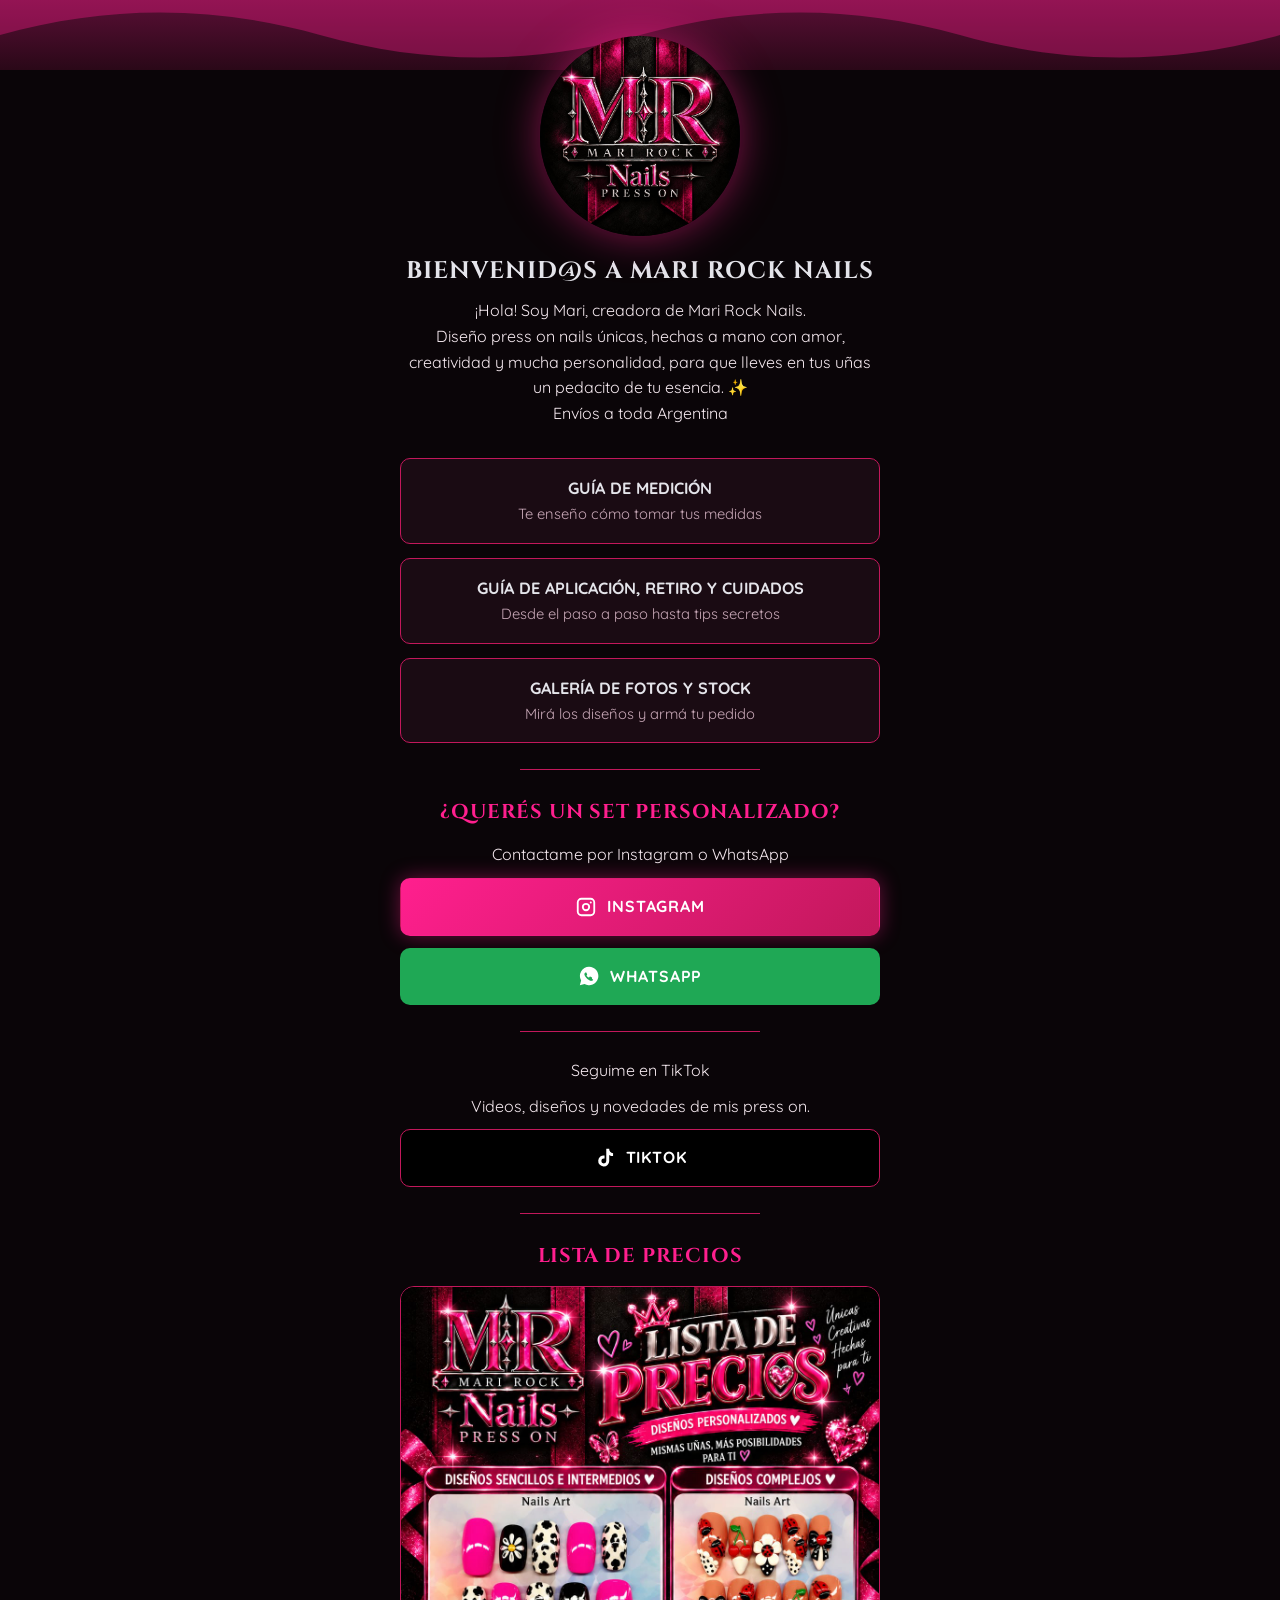
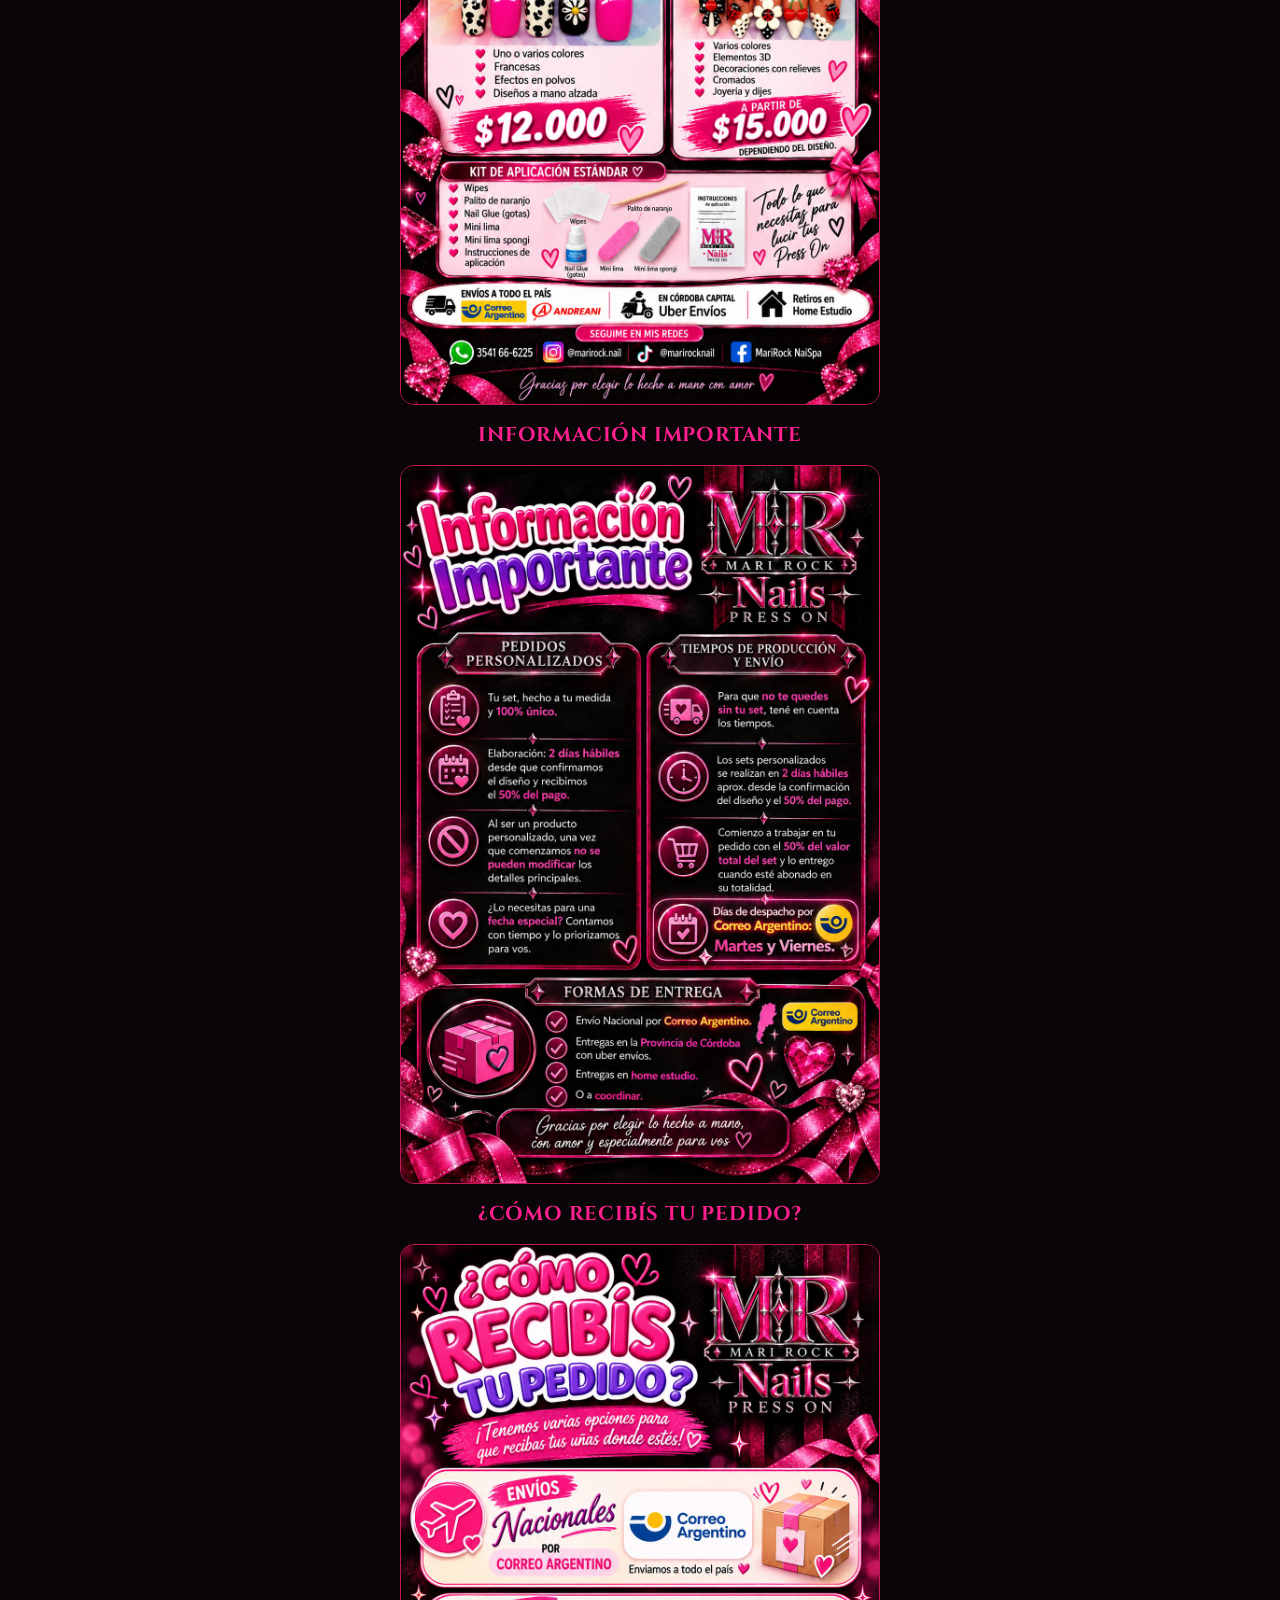
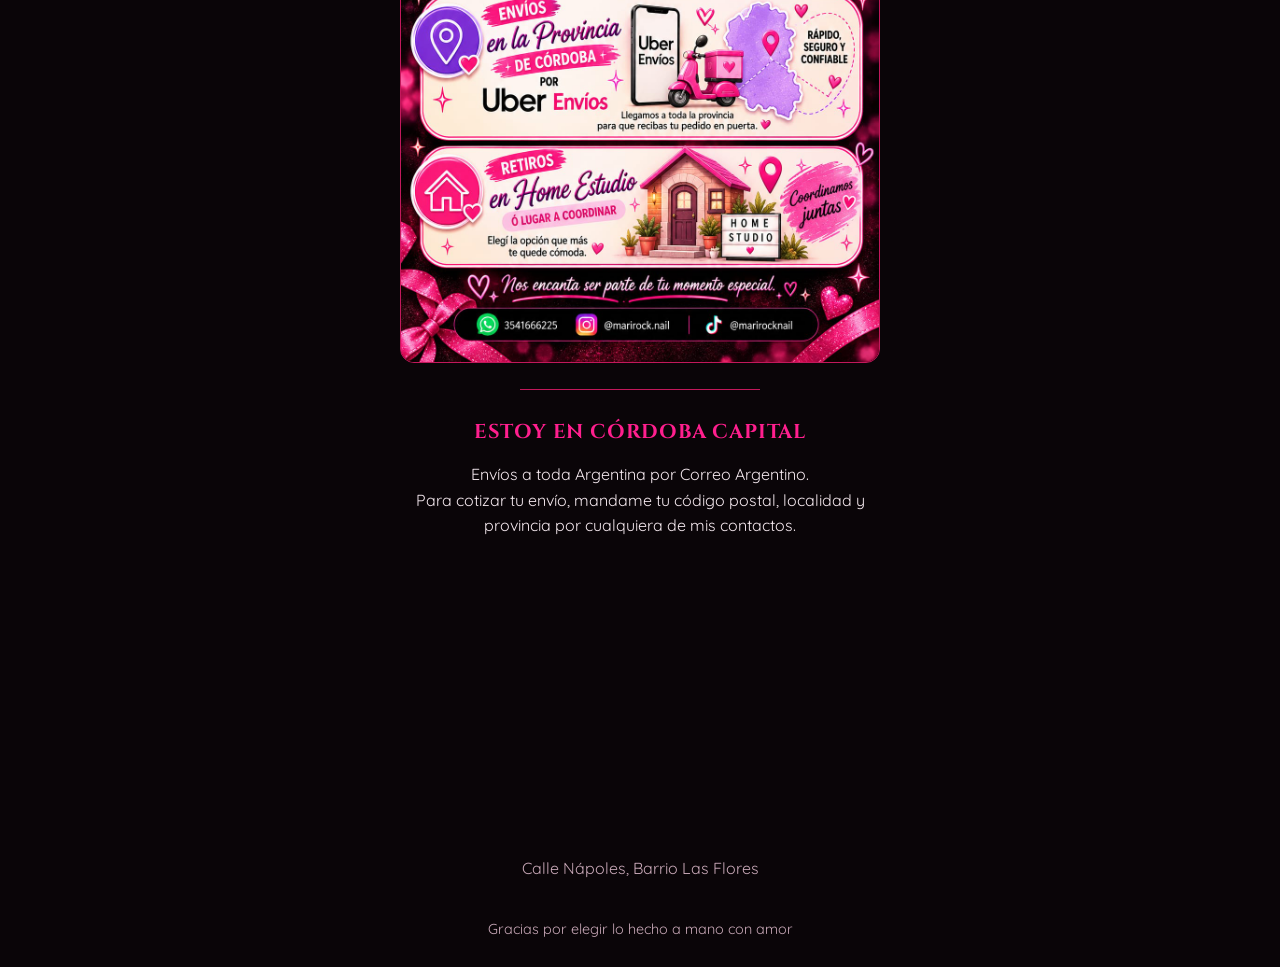
<file: index.html>
<!DOCTYPE html><html lang="es"><head><meta charset="utf-8"><meta name="viewport" content="width=device-width,initial-scale=1"><link rel="preconnect" href="https://fonts.googleapis.com"><link rel="preconnect" href="https://fonts.gstatic.com" crossorigin><link href="https://fonts.googleapis.com/css2?family=Cinzel:wght@600;700&family=Quicksand:wght@500;600;700&display=swap" rel="stylesheet"><link rel="stylesheet" href="style.css"><link rel="icon" href="images/logo.jpg"><title>Mari Rock Nails · Press On</title></head><body><div class="wave"><svg viewBox="0 0 1200 70" preserveAspectRatio="none" aria-hidden="true"><path d="M0 0h1200v35c-100 30-200 30-300 0s-200-30-300 0-200 30-300 0-200-30-300 0z" fill="#ff1f8e" opacity=".35"/></svg></div>
<main><header class="hero"><img class="logo" src="images/logo.jpg" alt="Logo Mari Rock Nails Press On">
<h1>BIENVENID@S A MARI ROCK NAILS</h1>
<p class="sub" style="max-width:480px;margin:8px auto 22px">¡Hola! Soy Mari, creadora de Mari Rock Nails.<br>Diseño press on nails únicas, hechas a mano con amor, creatividad y mucha personalidad, para que lleves en tus uñas un pedacito de tu esencia. ✨<br>Envíos a toda Argentina</p></header>
<div style="padding:0 16px">
<a class="gcard" href="medicion.html"><b>GUÍA DE MEDICIÓN</b><span>Te enseño cómo tomar tus medidas</span></a>
<a class="gcard" href="aplicacion.html"><b>GUÍA DE APLICACIÓN, RETIRO Y CUIDADOS</b><span>Desde el paso a paso hasta tips secretos</span></a>
<a class="gcard" href="galeria.html"><b>GALERÍA DE FOTOS Y STOCK</b><span>Mirá los diseños y armá tu pedido</span></a>
<hr class="div">
<div class="inner"><h2>¿QUERÉS UN SET PERSONALIZADO?</h2><p>Contactame por Instagram o WhatsApp</p></div>
<a class="btn ig" href="https://www.instagram.com/marirock.nail" target="_blank" rel="noopener"><svg viewBox="0 0 24 24"><path d="M7 2h10a5 5 0 0 1 5 5v10a5 5 0 0 1-5 5H7a5 5 0 0 1-5-5V7a5 5 0 0 1 5-5zm0 2a3 3 0 0 0-3 3v10a3 3 0 0 0 3 3h10a3 3 0 0 0 3-3V7a3 3 0 0 0-3-3H7zm5 3.5a4.5 4.5 0 1 1 0 9 4.5 4.5 0 0 1 0-9zm0 2a2.5 2.5 0 1 0 0 5 2.5 2.5 0 0 0 0-5zM17.2 6a1.1 1.1 0 1 1 0 2.2 1.1 1.1 0 0 1 0-2.2z"/></svg> INSTAGRAM</a>
<a class="btn wa" href="https://wa.me/5493541666225" target="_blank" rel="noopener"><svg viewBox="0 0 24 24"><path d="M12 2a10 10 0 0 0-8.6 15L2 22l5.1-1.4A10 10 0 1 0 12 2zm4.600 14.200c-.2.600-1.200 1.100-1.700 1.100-.4.100-1 .1-1.600-.1a12 12 0 0 1-5.200-4.500c-.5-.700-1.100-1.600-1.100-2.600s.5-1.500.7-1.700c.2-.2.400-.3.600-.3h.4c.2 0 .4 0 .5.400l.7 1.600c.1.200.1.300 0 .500l-.4.500c-.1.100-.2.300-.1.500.4.700 1.200 1.600 2.200 2 .2.100.4.100.5-.1l.6-.8c.2-.2.300-.2.500-.1l1.700.8c.2.100.4.200.4.300.1.200.1.800-.1 1.400z"/></svg> WHATSAPP</a>
<hr class="div">
<div class="inner"><p>Seguime en TikTok</p><p>Videos, diseños y novedades de mis press on.</p></div>
<a class="btn tt" href="https://www.tiktok.com/@marirocknail" target="_blank" rel="noopener"><svg viewBox="0 0 24 24"><path d="M16.6 2h-3.2v13.2a2.700 2.700 0 1 1-2.700-2.700c.3 0 .5 0 .8.1V9.3a6 6 0 1 0 5.100 5.900V8.6a7.2 7.2 0 0 0 4.2 1.3V6.700a4.2 4.2 0 0 1-4.2-4.700z"/></svg> TIKTOK</a>
<hr class="div">
<div class="inner"><h2 id="precios">LISTA DE PRECIOS</h2><img class="pic" src="images/lista-de-precios.jpg" alt="Lista de precios: diseños sencillos desde $12.000 y complejos desde $15.000" loading="lazy">
<h2>INFORMACIÓN IMPORTANTE</h2><img class="pic" src="images/informacion-importante.jpg" alt="Pedidos personalizados, tiempos de producción y formas de entrega" loading="lazy">
<h2>¿CÓMO RECIBÍS TU PEDIDO?</h2><img class="pic" src="images/envios.jpg" alt="Envíos por Correo Argentino, Uber Envíos en Córdoba y retiros en Home Estudio" loading="lazy">
<hr class="div"><h2>ESTOY EN CÓRDOBA CAPITAL</h2>
<p>Envíos a toda Argentina por Correo Argentino.<br>Para cotizar tu envío, mandame tu código postal, localidad y provincia por cualquiera de mis contactos.</p>
<iframe class="map" title="Mapa: Calle Nápoles, Barrio Las Flores, Córdoba Capital" loading="lazy" referrerpolicy="no-referrer-when-downgrade" src="https://maps.google.com/maps?q=Calle%20Napoles%2C%20Barrio%20Las%20Flores%2C%20C%C3%B3rdoba%2C%20Argentina&output=embed"></iframe><p style="margin-top:10px;color:var(--muted)">Calle Nápoles, Barrio Las Flores</p></div></div></main>
<footer>Gracias por elegir lo hecho a mano con amor</footer></body></html>
</file>
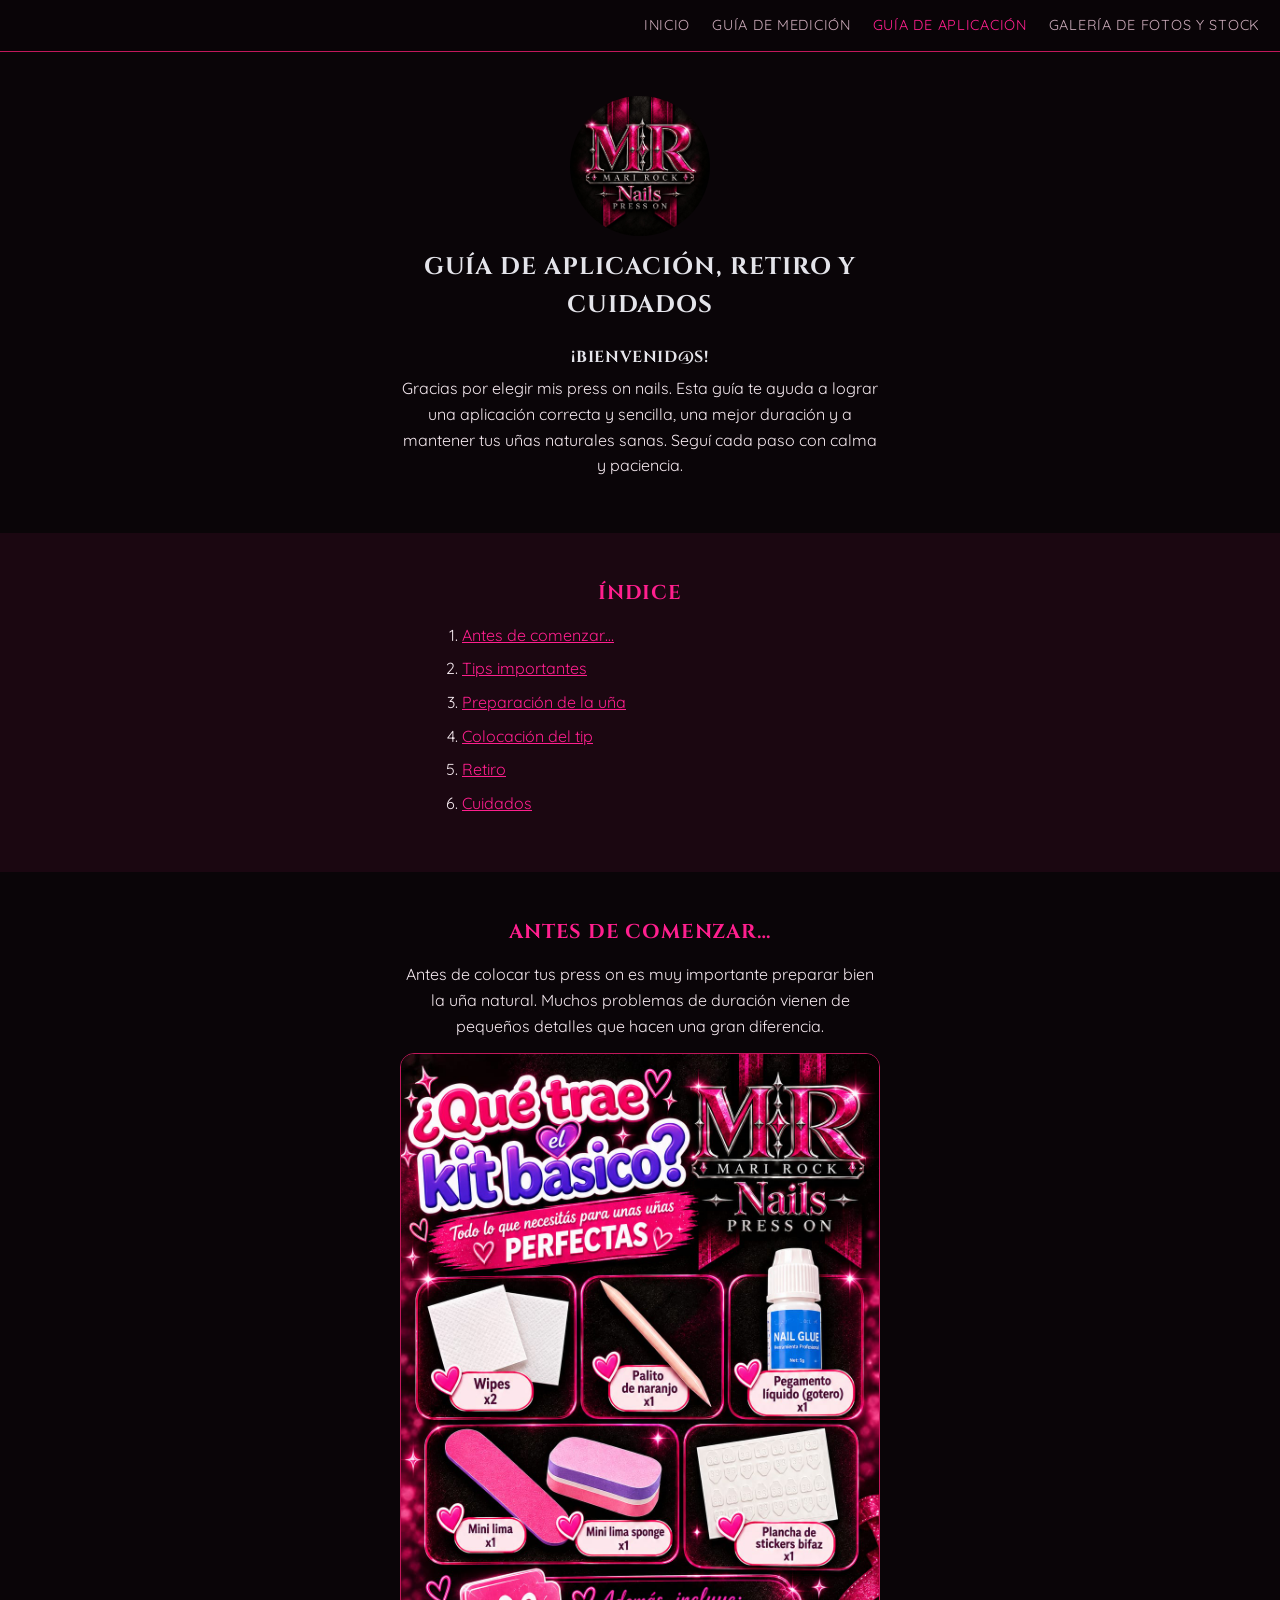
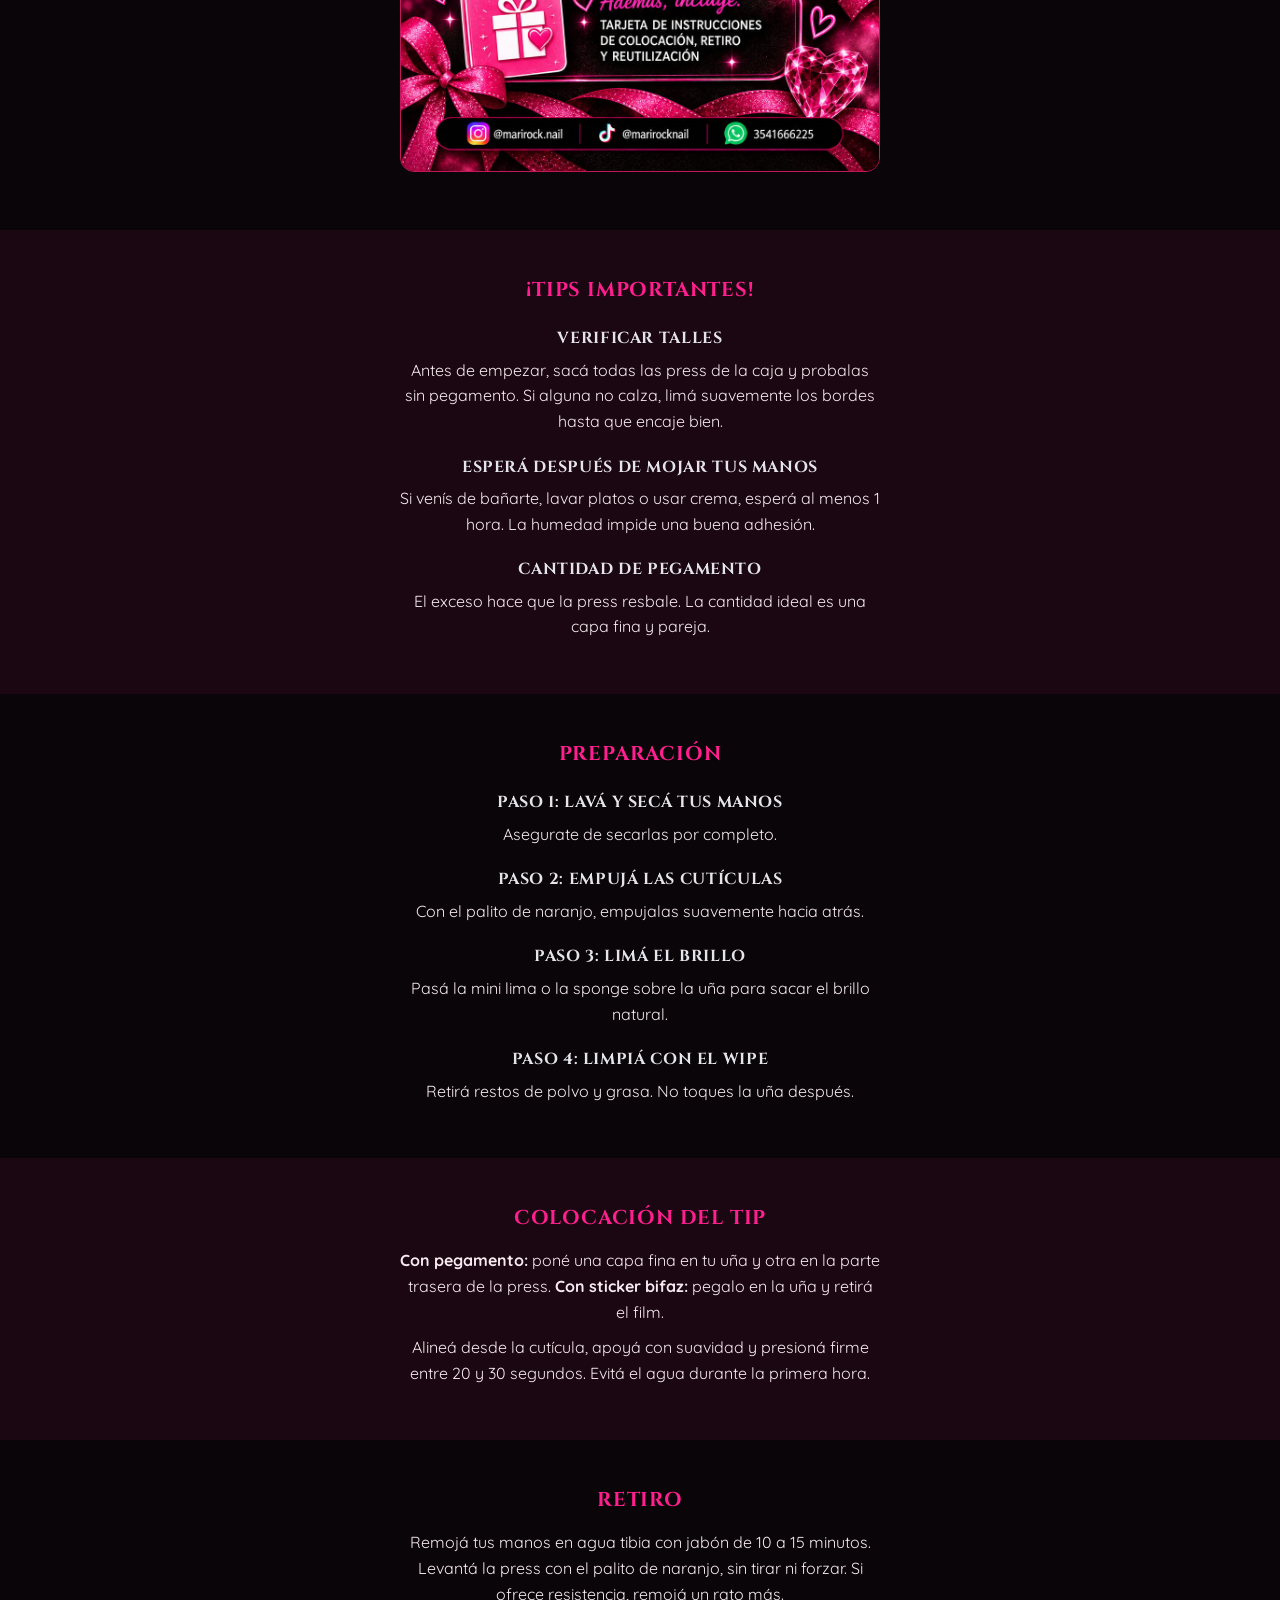
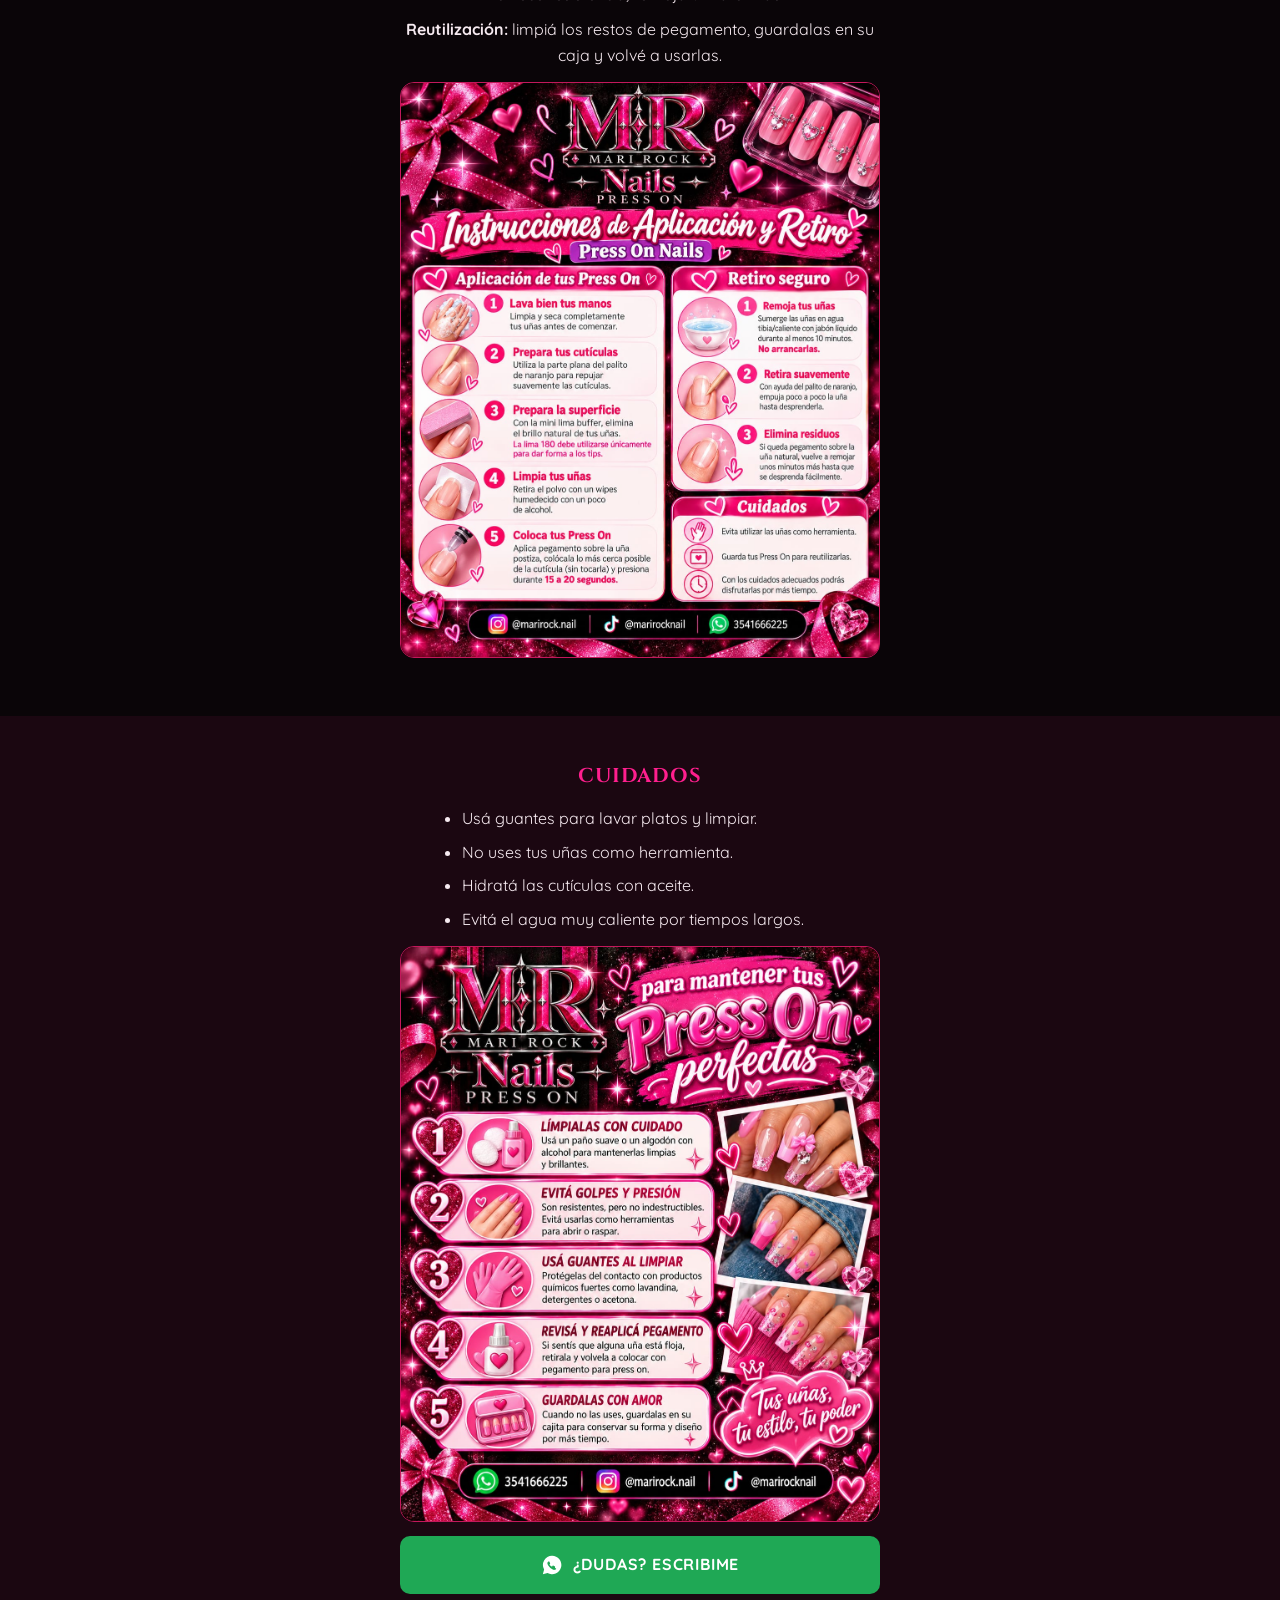
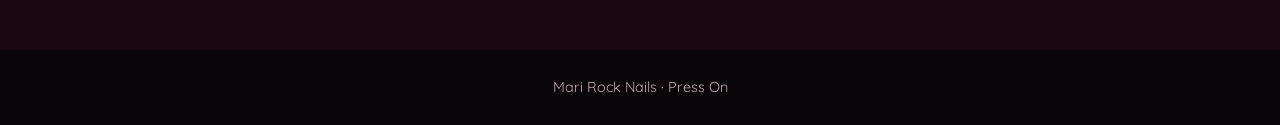
<file: aplicacion.html>
<!DOCTYPE html><html lang="es"><head><meta charset="utf-8"><meta name="viewport" content="width=device-width,initial-scale=1"><link rel="preconnect" href="https://fonts.googleapis.com"><link rel="preconnect" href="https://fonts.gstatic.com" crossorigin><link href="https://fonts.googleapis.com/css2?family=Cinzel:wght@600;700&family=Quicksand:wght@500;600;700&display=swap" rel="stylesheet"><link rel="stylesheet" href="style.css"><link rel="icon" href="images/logo.jpg"><title>Guía de aplicación · Mari Rock Nails</title></head><body><nav class="nav"><a href="index.html">INICIO</a><a href="medicion.html">GUÍA DE MEDICIÓN</a><a href="aplicacion.html" aria-current="page">GUÍA DE APLICACIÓN</a><a href="galeria.html">GALERÍA DE FOTOS Y STOCK</a></nav><main><section class="sec"><div class="inner"><img class="logo-s" src="images/logo.jpg" alt="Mari Rock Nails"><h1>GUÍA DE APLICACIÓN, RETIRO Y CUIDADOS</h1><h3>¡BIENVENID@S!</h3>
<p>Gracias por elegir mis press on nails. Esta guía te ayuda a lograr una aplicación correcta y sencilla, una mejor duración y a mantener tus uñas naturales sanas. Seguí cada paso con calma y paciencia.</p></div></section>
<section class="sec"><div class="inner"><h2>ÍNDICE</h2><ol><li><a href="#s1">Antes de comenzar…</a></li><li><a href="#s2">Tips importantes</a></li><li><a href="#s3">Preparación de la uña</a></li><li><a href="#s4">Colocación del tip</a></li><li><a href="#s5">Retiro</a></li><li><a href="#s6">Cuidados</a></li></ol></div></section><section class="sec" id="s1"><div class="inner"><h2>ANTES DE COMENZAR…</h2><p>Antes de colocar tus press on es muy importante preparar bien la uña natural. Muchos problemas de duración vienen de pequeños detalles que hacen una gran diferencia.</p><img class="pic" src="images/kit-basico.jpg" alt="Kit básico de aplicación" loading="lazy"></div></section><section class="sec" id="s2"><div class="inner"><h2>¡TIPS IMPORTANTES!</h2><h3>VERIFICAR TALLES</h3><p>Antes de empezar, sacá todas las press de la caja y probalas sin pegamento. Si alguna no calza, limá suavemente los bordes hasta que encaje bien.</p><h3>ESPERÁ DESPUÉS DE MOJAR TUS MANOS</h3><p>Si venís de bañarte, lavar platos o usar crema, esperá al menos 1 hora. La humedad impide una buena adhesión.</p><h3>CANTIDAD DE PEGAMENTO</h3><p>El exceso hace que la press resbale. La cantidad ideal es una capa fina y pareja.</p></div></section><section class="sec" id="s3"><div class="inner"><h2>PREPARACIÓN</h2><h3>PASO 1: LAVÁ Y SECÁ TUS MANOS</h3><p>Asegurate de secarlas por completo.</p><h3>PASO 2: EMPUJÁ LAS CUTÍCULAS</h3><p>Con el palito de naranjo, empujalas suavemente hacia atrás.</p><h3>PASO 3: LIMÁ EL BRILLO</h3><p>Pasá la mini lima o la sponge sobre la uña para sacar el brillo natural.</p><h3>PASO 4: LIMPIÁ CON EL WIPE</h3><p>Retirá restos de polvo y grasa. No toques la uña después.</p></div></section><section class="sec" id="s4"><div class="inner"><h2>COLOCACIÓN DEL TIP</h2><p><b>Con pegamento:</b> poné una capa fina en tu uña y otra en la parte trasera de la press. <b>Con sticker bifaz:</b> pegalo en la uña y retirá el film.</p><p>Alineá desde la cutícula, apoyá con suavidad y presioná firme entre 20 y 30 segundos. Evitá el agua durante la primera hora.</p></div></section><section class="sec" id="s5"><div class="inner"><h2>RETIRO</h2><p>Remojá tus manos en agua tibia con jabón de 10 a 15 minutos. Levantá la press con el palito de naranjo, sin tirar ni forzar. Si ofrece resistencia, remojá un rato más.</p><p><b>Reutilización:</b> limpiá los restos de pegamento, guardalas en su caja y volvé a usarlas.</p><img class="pic" src="images/retiro.jpg" alt="Instrucciones de aplicación y retiro de press on" loading="lazy"></div></section><section class="sec" id="s6"><div class="inner"><h2>CUIDADOS</h2><ul><li>Usá guantes para lavar platos y limpiar.</li><li>No uses tus uñas como herramienta.</li><li>Hidratá las cutículas con aceite.</li><li>Evitá el agua muy caliente por tiempos largos.</li></ul><img class="pic" src="images/cuidados.jpg" alt="Cuidados para mantener tus press on perfectas" loading="lazy"><a class="btn wa" href="https://wa.me/5493541666225?text=Hola!%20Tengo%20una%20consulta" target="_blank" rel="noopener"><svg viewBox="0 0 24 24"><path d="M12 2a10 10 0 0 0-8.6 15L2 22l5.1-1.4A10 10 0 1 0 12 2zm4.600 14.200c-.2.600-1.200 1.100-1.700 1.100-.4.100-1 .1-1.600-.1a12 12 0 0 1-5.200-4.500c-.5-.700-1.100-1.600-1.100-2.600s.5-1.500.7-1.700c.2-.2.400-.3.600-.3h.4c.2 0 .4 0 .5.400l.7 1.600c.1.200.1.300 0 .500l-.4.500c-.1.100-.2.300-.1.500.4.700 1.200 1.600 2.200 2 .2.100.4.100.5-.1l.6-.8c.2-.2.300-.2.500-.1l1.700.8c.2.100.4.200.4.300.1.200.1.800-.1 1.400z"/></svg> ¿DUDAS? ESCRIBIME</a></div></section></main><footer>Mari Rock Nails · Press On</footer></body></html>
</file>
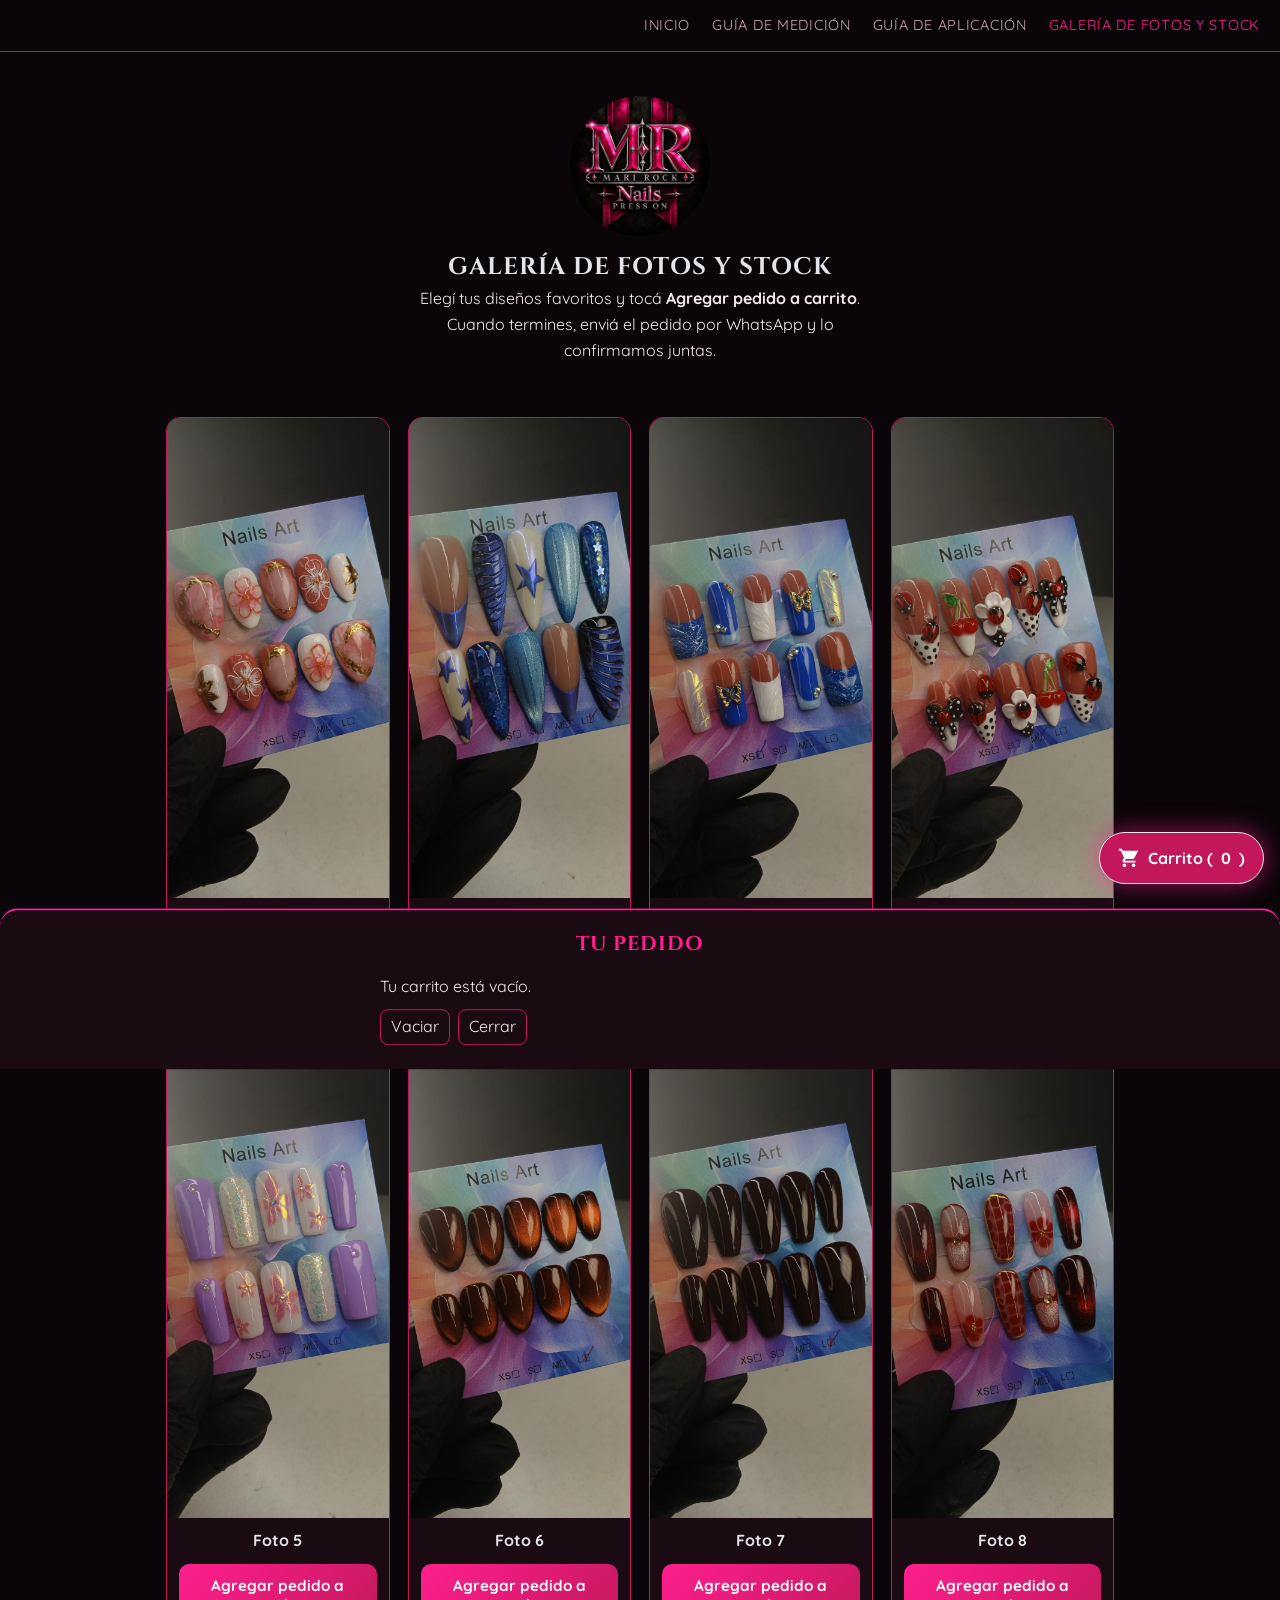
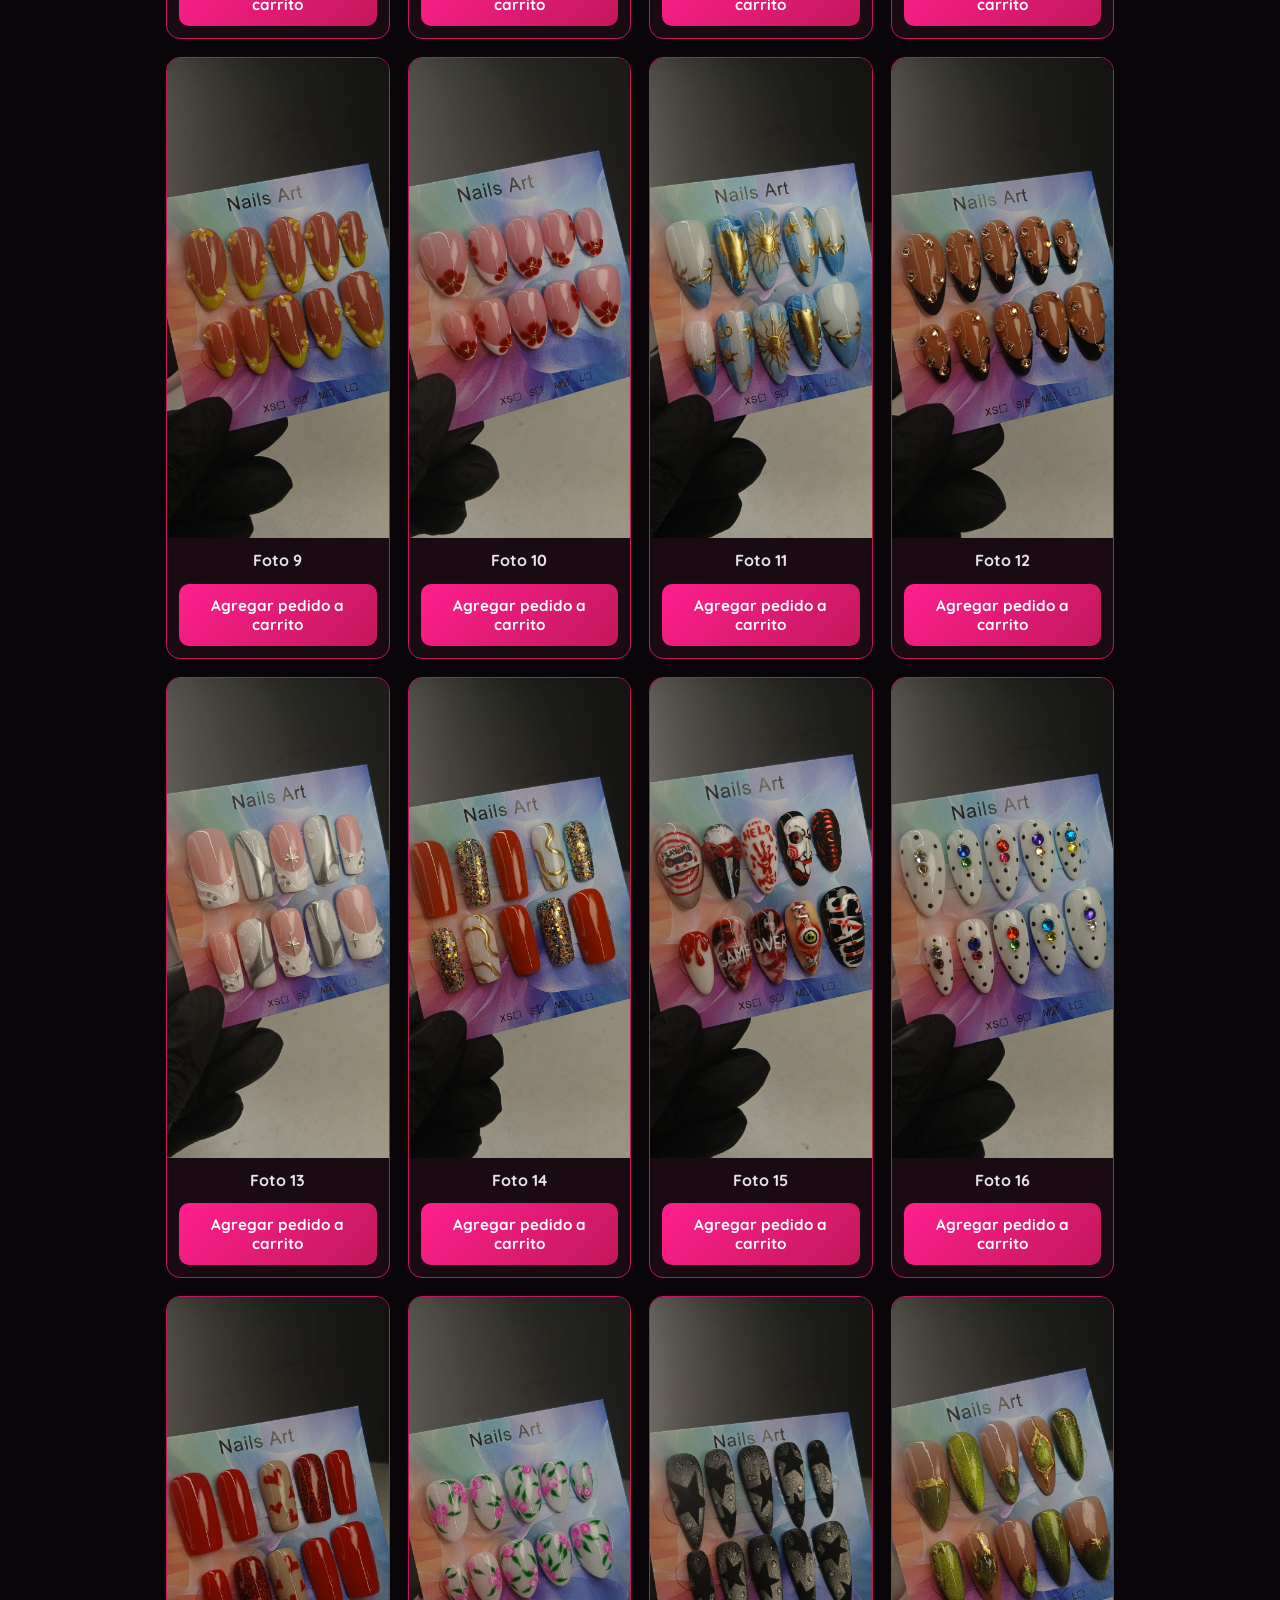
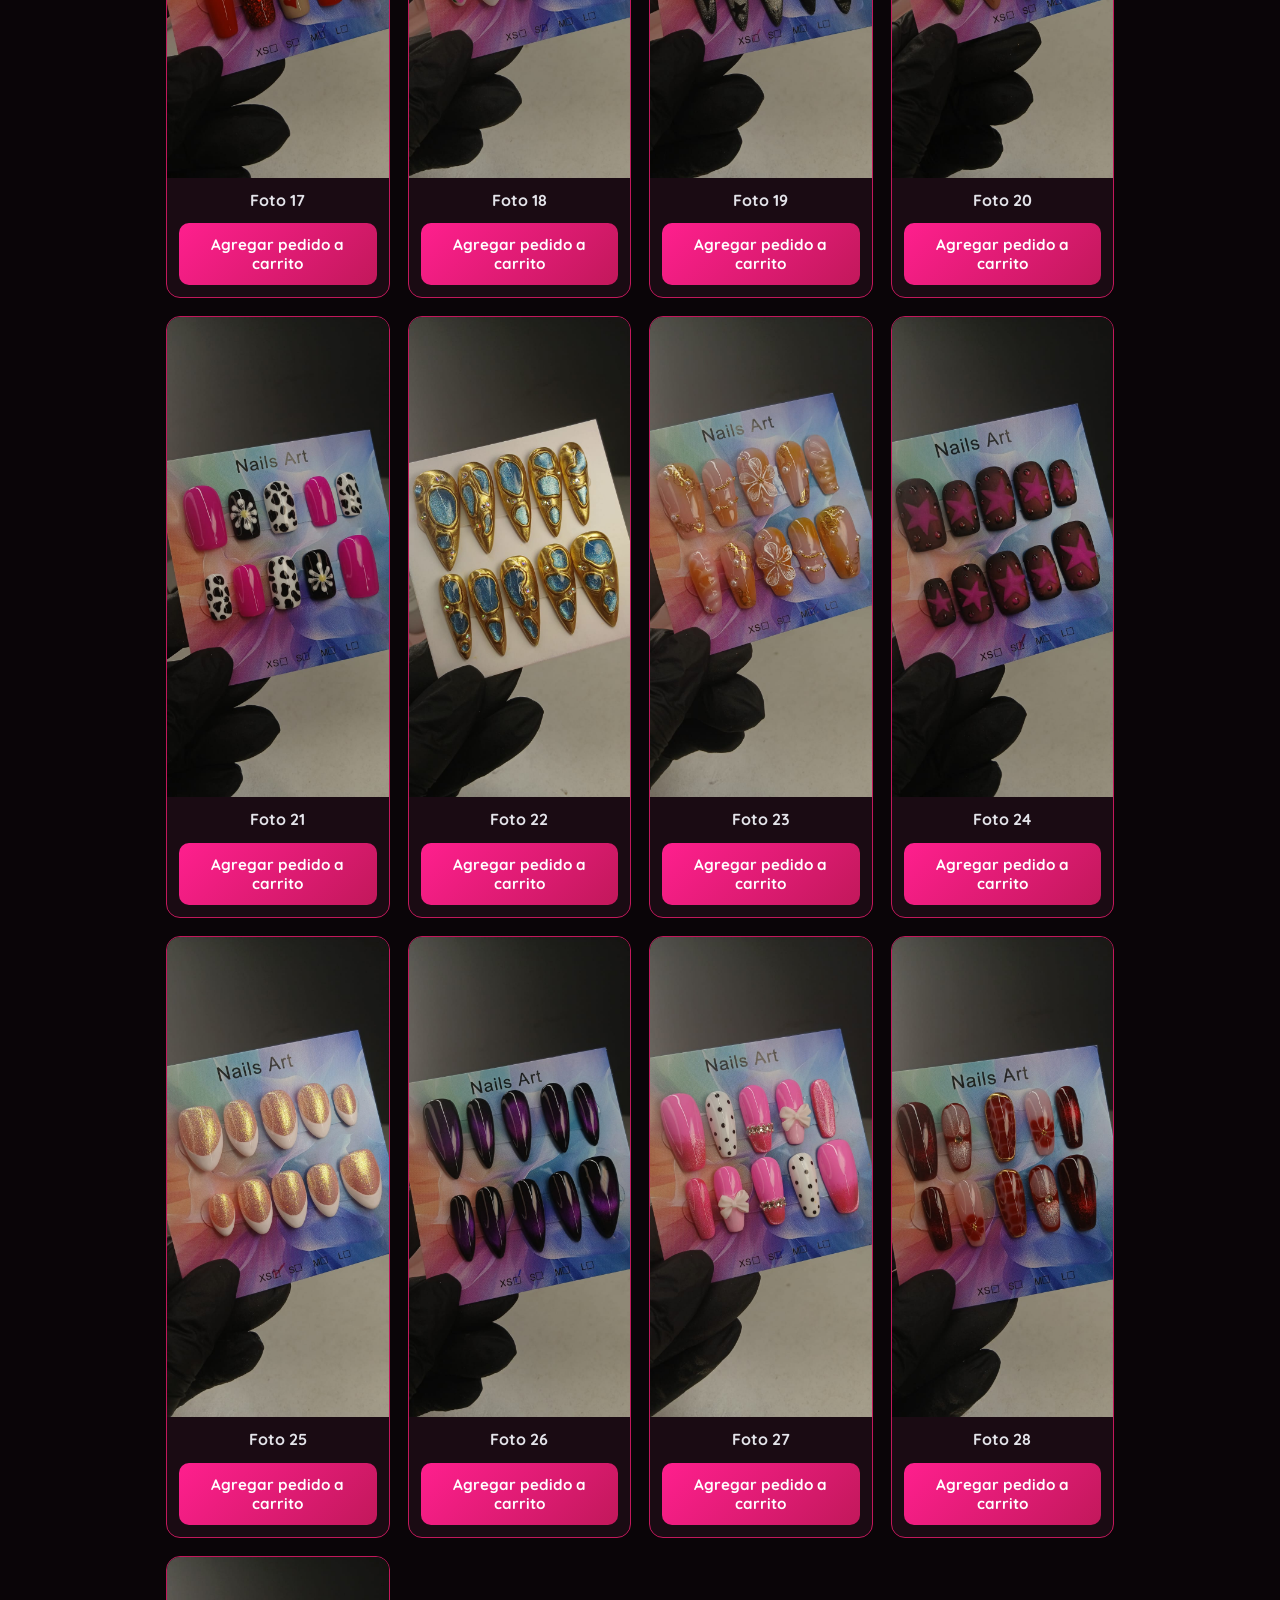
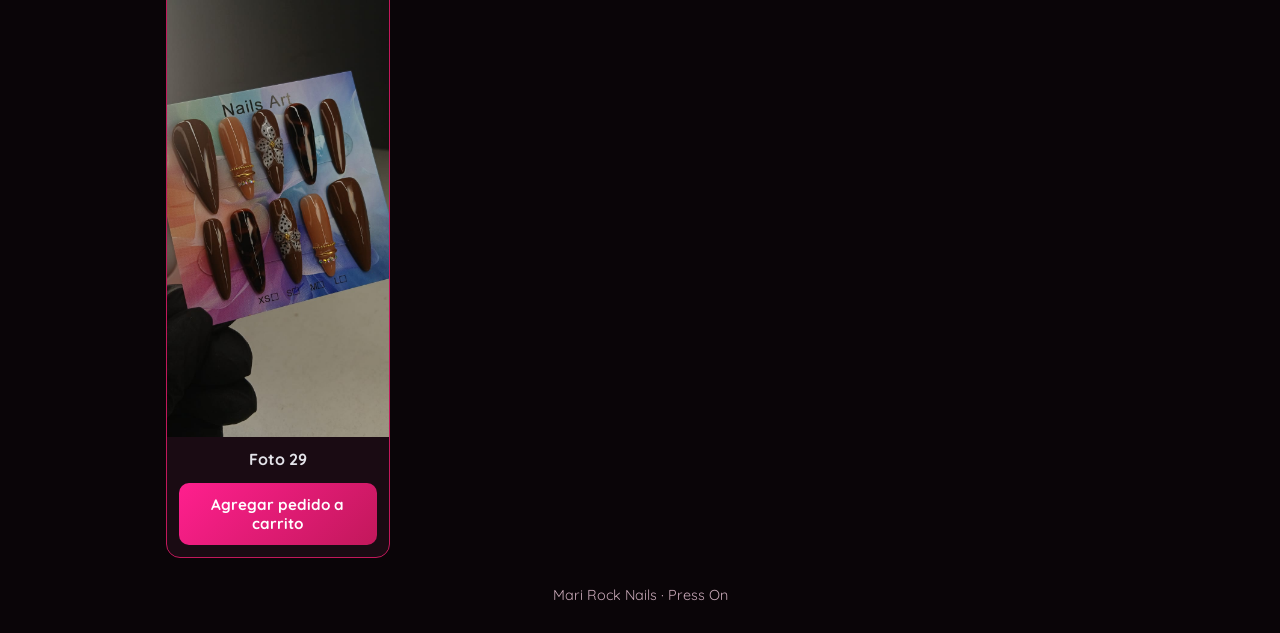
<file: galeria.html>
<!DOCTYPE html><html lang="es"><head><meta charset="utf-8"><meta name="viewport" content="width=device-width,initial-scale=1"><link rel="preconnect" href="https://fonts.googleapis.com"><link rel="preconnect" href="https://fonts.gstatic.com" crossorigin><link href="https://fonts.googleapis.com/css2?family=Cinzel:wght@600;700&family=Quicksand:wght@500;600;700&display=swap" rel="stylesheet"><link rel="stylesheet" href="style.css"><link rel="icon" href="images/logo.jpg"><title>Galería de fotos y stock · Mari Rock Nails</title></head><body><nav class="nav"><a href="index.html">INICIO</a><a href="medicion.html">GUÍA DE MEDICIÓN</a><a href="aplicacion.html">GUÍA DE APLICACIÓN</a><a href="galeria.html" aria-current="page">GALERÍA DE FOTOS Y STOCK</a></nav><main>
<section class="sec"><div class="inner"><img class="logo-s" src="images/logo.jpg" alt="Mari Rock Nails"><h1>GALERÍA DE FOTOS Y STOCK</h1>
<p>Elegí tus diseños favoritos y tocá <b>Agregar pedido a carrito</b>. Cuando termines, enviá el pedido por WhatsApp y lo confirmamos juntas.</p></div></section>
<div class="gal" id="gal"></div></main>
<button class="cartbtn" id="cartbtn" aria-label="Abrir carrito"><svg viewBox="0 0 24 24"><path d="M7 18a2 2 0 1 0 0 4 2 2 0 0 0 0-4zm10 0a2 2 0 1 0 0 4 2 2 0 0 0 0-4zM1 2v2h2l3.6 7.6-1.4 2.4A2 2 0 0 0 7 17h12v-2H7.400l1.100-2h7.500a2 2 0 0 0 1.700-1l3.600-6.500A1 1 0 0 0 20 4H5.200l-.9-2H1z"/></svg>Carrito (<span id="cnt">0</span>)</button>
<div class="panel" id="panel" role="dialog" aria-label="Carrito de compras"><div class="in"><h2>TU PEDIDO</h2><div id="list"></div>
<a class="btn wa" id="send" href="#" target="_blank" rel="noopener" style="margin-top:16px">ENVIAR PEDIDO POR WHATSAPP</a>
<button class="close" id="empty" style="margin-right:8px">Vaciar</button><button class="close" id="close">Cerrar</button></div></div>
<div class="toast" id="toast" role="status" aria-live="polite">Agregado al carrito</div>
<footer>Mari Rock Nails · Press On</footer>
<script>
const TOTAL=29;            // cantidad de fotos (foto1.jpg ... foto29.jpg)
const AGOTADAS=[];         // números de fotos sin stock, ej: [3,12]
const WA="5493541666225";
let cart={};
try{cart=JSON.parse(localStorage.getItem("mrcart")||"{}")}catch(e){}
const $=id=>document.getElementById(id);
const save=()=>{try{localStorage.setItem("mrcart",JSON.stringify(cart))}catch(e){}};
const src=n=>"images/foto"+n+".jpg";
const gal=$("gal");
for(let n=1;n<=TOTAL;n++){
  const out=AGOTADAS.includes(n);
  const d=document.createElement("div");d.className="item";
  d.innerHTML='<img src="'+src(n)+'" alt="Diseño foto '+n+'" loading="lazy"><div class="t">Foto '+n+'</div>'+
  '<button class="add" data-n="'+n+'"'+(out?" disabled":"")+'>'+(out?"Agotado":"Agregar pedido a carrito")+'</button>';
  gal.appendChild(d);
}
gal.addEventListener("click",e=>{
  const b=e.target.closest(".add");if(!b||b.disabled)return;
  const n=b.dataset.n;cart[n]=(cart[n]||0)+1;save();render();toast("Foto "+n+" agregada");
});
function toast(t){const e=$("toast");e.textContent=t;e.classList.add("on");setTimeout(()=>e.classList.remove("on"),1500)}
function render(){
  const ks=Object.keys(cart);
  $("cnt").textContent=ks.reduce((a,k)=>a+cart[k],0);
  $("list").innerHTML=ks.length?ks.map(k=>'<div class="row"><img src="'+src(k)+'" alt=""><span>Foto '+k+' × '+cart[k]+'</span><button data-m="'+k+'" aria-label="Quitar uno">−</button><button data-p="'+k+'" aria-label="Agregar uno">+</button></div>').join(""):"<p>Tu carrito está vacío.</p>";
  let msg="¡Hola! Quiero hacer este pedido de press on:\n";
  ks.forEach(k=>{msg+="• Foto "+k+" × "+cart[k]+" → "+new URL(src(k),location.href).href+"\n"});
  $("send").href="https://wa.me/"+WA+"?text="+encodeURIComponent(msg);
  $("send").style.display=ks.length?"flex":"none";
}
$("list").addEventListener("click",e=>{
  const m=e.target.dataset.m,p=e.target.dataset.p;
  if(m){cart[m]--;if(cart[m]<=0)delete cart[m]}
  if(p)cart[p]++;
  save();render();
});
$("cartbtn").onclick=()=>$("panel").classList.add("open");
$("close").onclick=()=>$("panel").classList.remove("open");
$("empty").onclick=()=>{cart={};save();render()};
render();
</script></body></html>
</file>
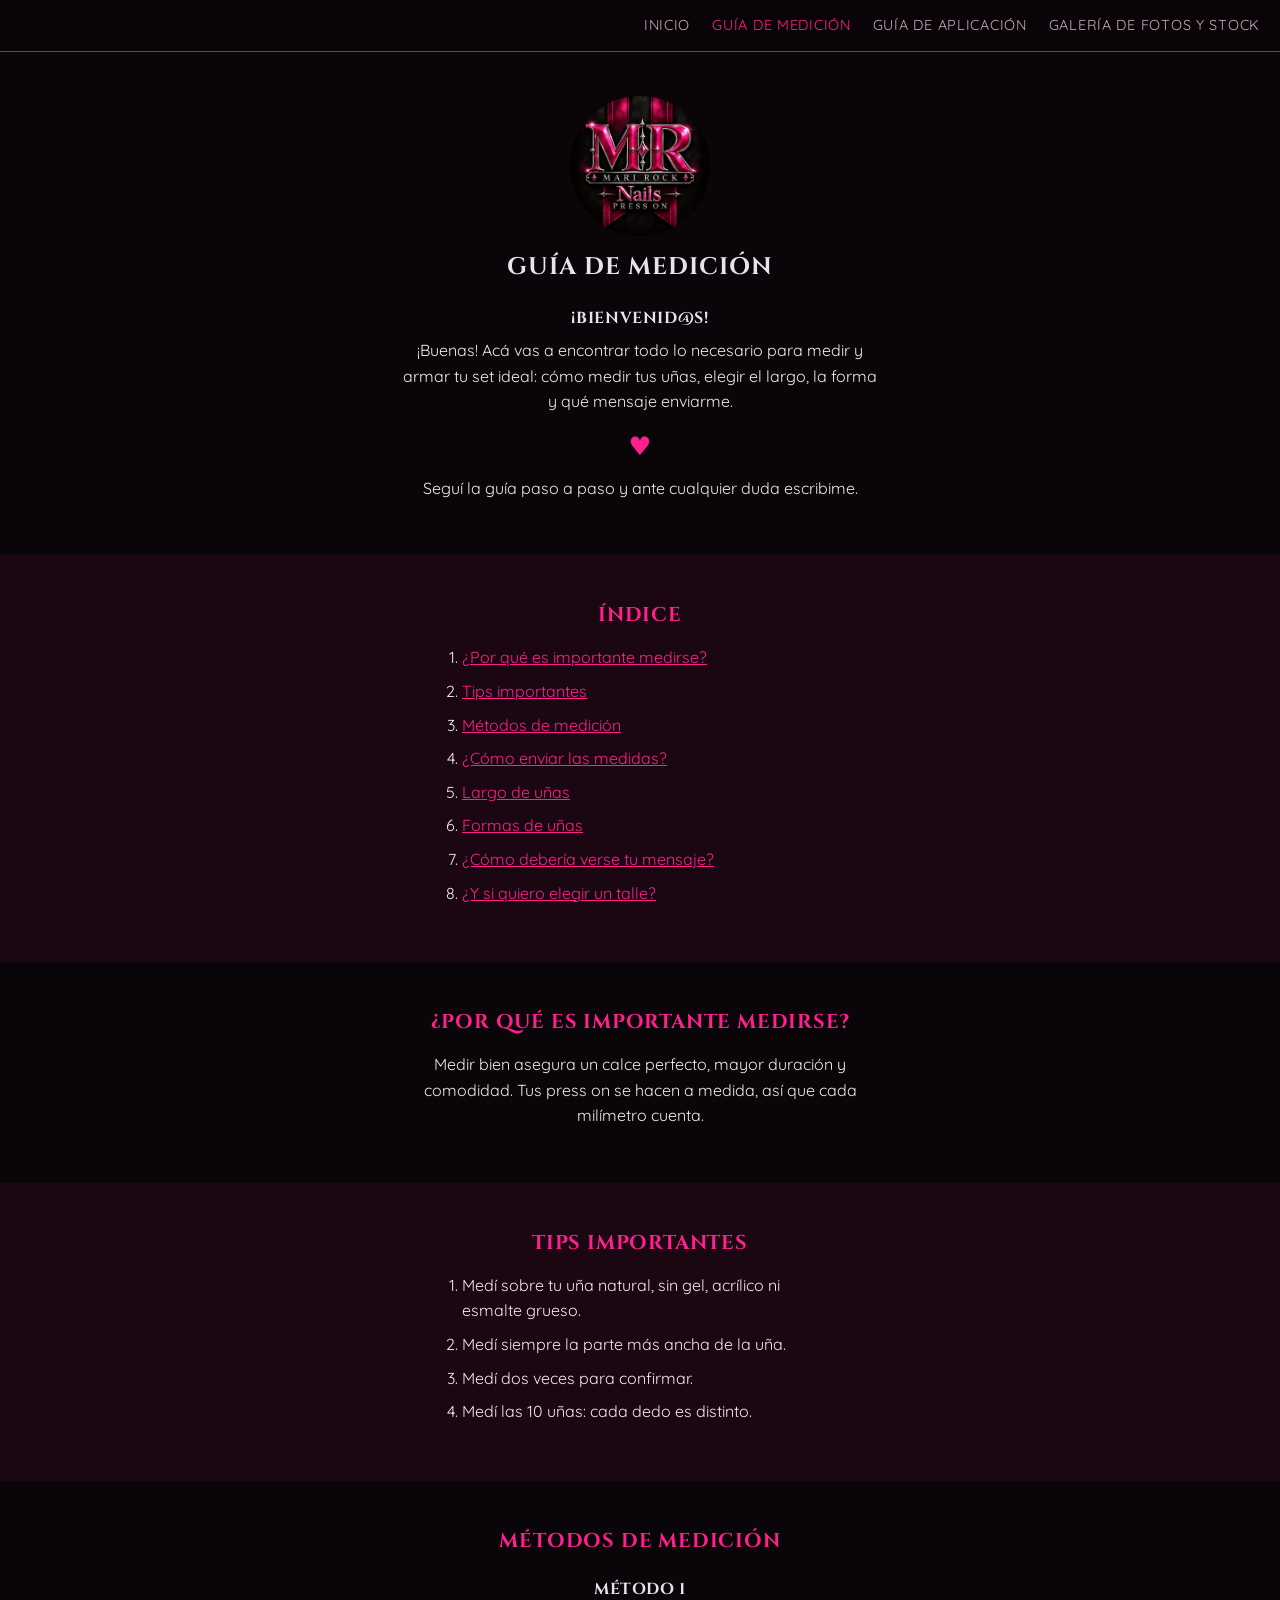
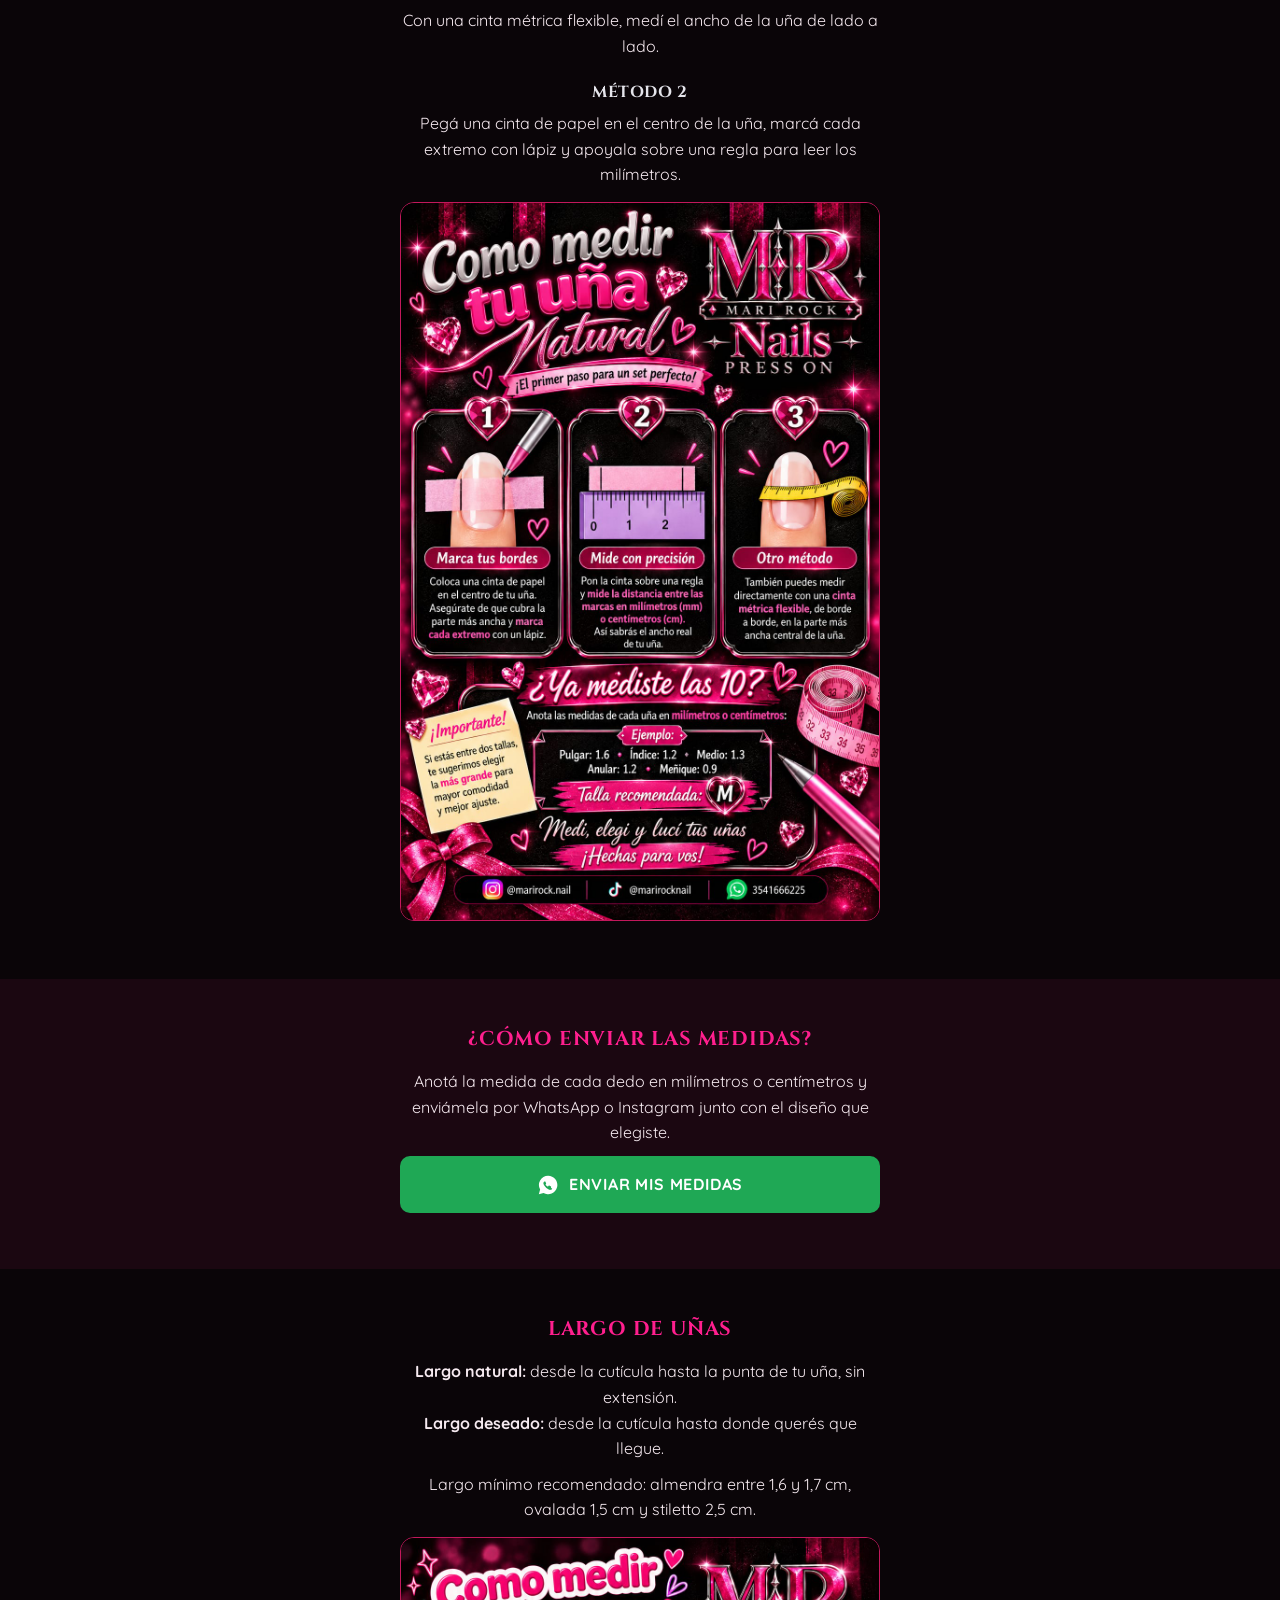
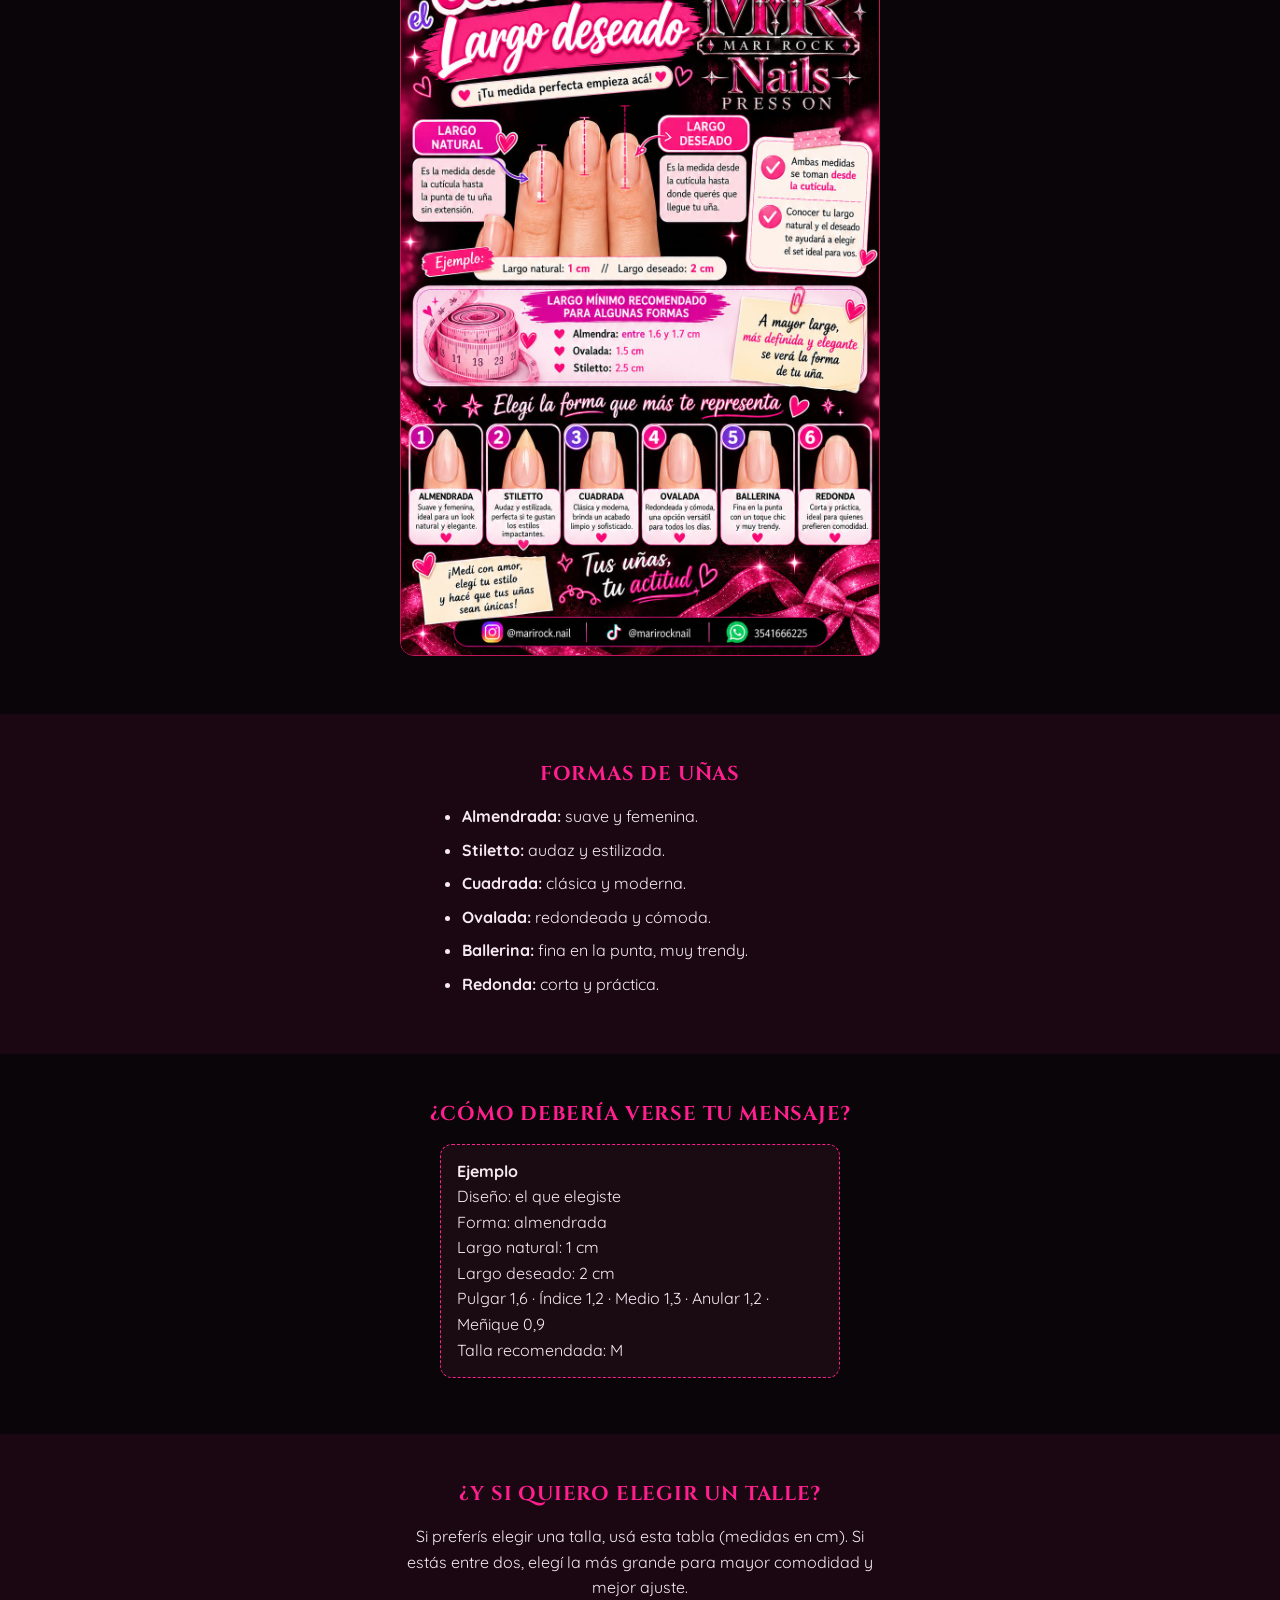
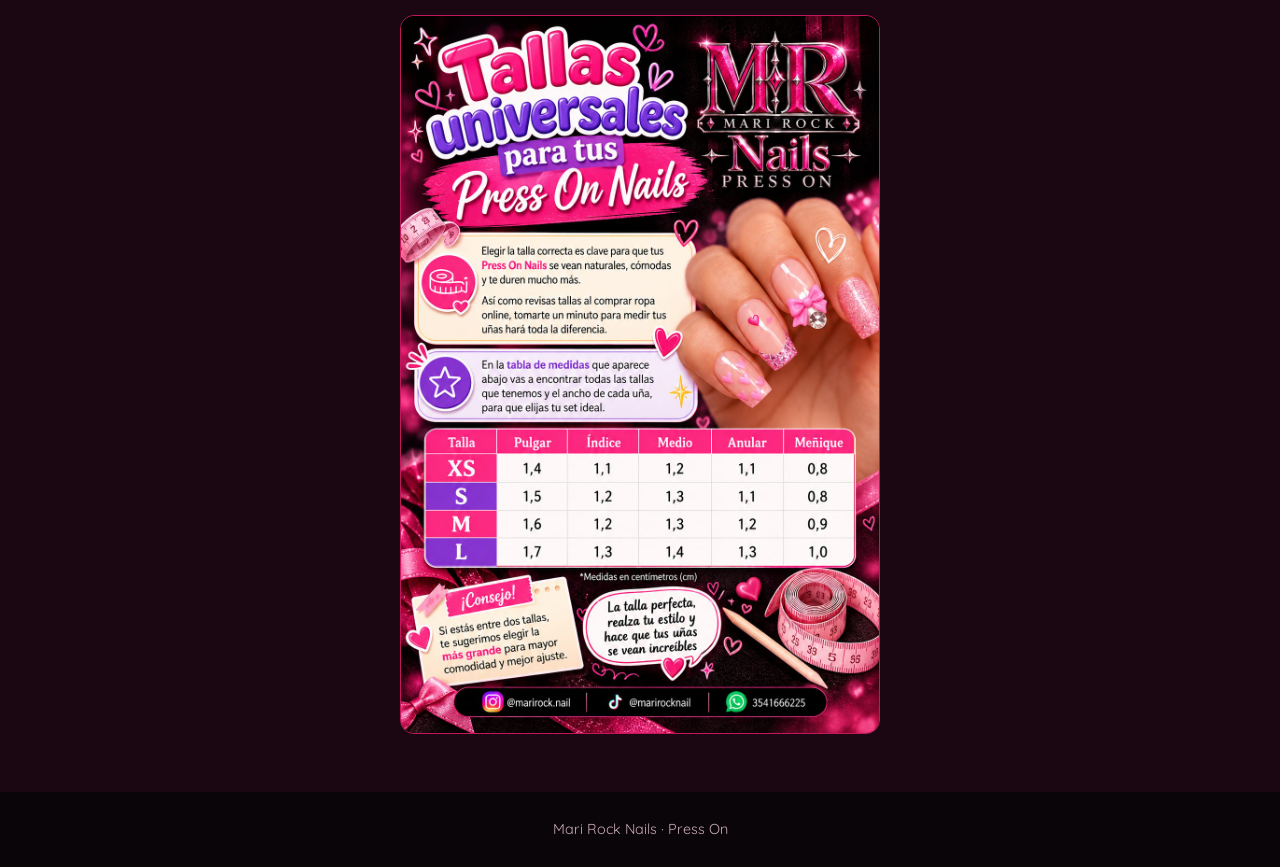
<file: medicion.html>
<!DOCTYPE html><html lang="es"><head><meta charset="utf-8"><meta name="viewport" content="width=device-width,initial-scale=1"><link rel="preconnect" href="https://fonts.googleapis.com"><link rel="preconnect" href="https://fonts.gstatic.com" crossorigin><link href="https://fonts.googleapis.com/css2?family=Cinzel:wght@600;700&family=Quicksand:wght@500;600;700&display=swap" rel="stylesheet"><link rel="stylesheet" href="style.css"><link rel="icon" href="images/logo.jpg"><title>Guía de medición · Mari Rock Nails</title></head><body><nav class="nav"><a href="index.html">INICIO</a><a href="medicion.html" aria-current="page">GUÍA DE MEDICIÓN</a><a href="aplicacion.html">GUÍA DE APLICACIÓN</a><a href="galeria.html">GALERÍA DE FOTOS Y STOCK</a></nav><main><section class="sec"><div class="inner"><img class="logo-s" src="images/logo.jpg" alt="Mari Rock Nails"><h1>GUÍA DE MEDICIÓN</h1><h3>¡BIENVENID@S!</h3>
<p>¡Buenas! Acá vas a encontrar todo lo necesario para medir y armar tu set ideal: cómo medir tus uñas, elegir el largo, la forma y qué mensaje enviarme.</p><div class="heart">♥</div><p>Seguí la guía paso a paso y ante cualquier duda escribime.</p></div></section>
<section class="sec"><div class="inner"><h2>ÍNDICE</h2><ol><li><a href="#s1">¿Por qué es importante medirse?</a></li><li><a href="#s2">Tips importantes</a></li><li><a href="#s3">Métodos de medición</a></li><li><a href="#s4">¿Cómo enviar las medidas?</a></li><li><a href="#s5">Largo de uñas</a></li><li><a href="#s6">Formas de uñas</a></li><li><a href="#s7">¿Cómo debería verse tu mensaje?</a></li><li><a href="#s8">¿Y si quiero elegir un talle?</a></li></ol></div></section><section class="sec" id="s1"><div class="inner"><h2>¿POR QUÉ ES IMPORTANTE MEDIRSE?</h2><p>Medir bien asegura un calce perfecto, mayor duración y comodidad. Tus press on se hacen a medida, así que cada milímetro cuenta.</p></div></section><section class="sec" id="s2"><div class="inner"><h2>TIPS IMPORTANTES</h2><ol><li>Medí sobre tu uña natural, sin gel, acrílico ni esmalte grueso.</li><li>Medí siempre la parte más ancha de la uña.</li><li>Medí dos veces para confirmar.</li><li>Medí las 10 uñas: cada dedo es distinto.</li></ol></div></section><section class="sec" id="s3"><div class="inner"><h2>MÉTODOS DE MEDICIÓN</h2><h3>MÉTODO 1</h3><p>Con una cinta métrica flexible, medí el ancho de la uña de lado a lado.</p><h3>MÉTODO 2</h3><p>Pegá una cinta de papel en el centro de la uña, marcá cada extremo con lápiz y apoyala sobre una regla para leer los milímetros.</p><img class="pic" src="images/largo-deseado.jpg" alt="Largo natural, largo deseado y formas de uñas" loading="lazy"></div></section><section class="sec" id="s4"><div class="inner"><h2>¿CÓMO ENVIAR LAS MEDIDAS?</h2><p>Anotá la medida de cada dedo en milímetros o centímetros y enviámela por WhatsApp o Instagram junto con el diseño que elegiste.</p><a class="btn wa" href="https://wa.me/5493541666225?text=Hola!%20Te%20paso%20mis%20medidas" target="_blank" rel="noopener"><svg viewBox="0 0 24 24"><path d="M12 2a10 10 0 0 0-8.6 15L2 22l5.1-1.4A10 10 0 1 0 12 2zm4.600 14.200c-.2.600-1.200 1.100-1.700 1.100-.4.100-1 .1-1.600-.1a12 12 0 0 1-5.200-4.500c-.5-.700-1.100-1.600-1.100-2.600s.5-1.500.7-1.700c.2-.2.400-.3.600-.3h.4c.2 0 .4 0 .5.400l.7 1.600c.1.200.1.300 0 .500l-.4.500c-.1.100-.2.300-.1.500.4.700 1.200 1.600 2.200 2 .2.100.4.100.5-.1l.6-.8c.2-.2.300-.2.500-.1l1.700.8c.2.100.4.200.4.300.1.200.1.800-.1 1.400z"/></svg> ENVIAR MIS MEDIDAS</a></div></section><section class="sec" id="s5"><div class="inner"><h2>LARGO DE UÑAS</h2><p><b>Largo natural:</b> desde la cutícula hasta la punta de tu uña, sin extensión.<br><b>Largo deseado:</b> desde la cutícula hasta donde querés que llegue.</p><p>Largo mínimo recomendado: almendra entre 1,6 y 1,7 cm, ovalada 1,5 cm y stiletto 2,5 cm.</p><img class="pic" src="images/medir-una.jpg" alt="Cómo medir tu uña natural en 3 pasos" loading="lazy"></div></section><section class="sec" id="s6"><div class="inner"><h2>FORMAS DE UÑAS</h2><ul><li><b>Almendrada:</b> suave y femenina.</li><li><b>Stiletto:</b> audaz y estilizada.</li><li><b>Cuadrada:</b> clásica y moderna.</li><li><b>Ovalada:</b> redondeada y cómoda.</li><li><b>Ballerina:</b> fina en la punta, muy trendy.</li><li><b>Redonda:</b> corta y práctica.</li></ul></div></section><section class="sec" id="s7"><div class="inner"><h2>¿CÓMO DEBERÍA VERSE TU MENSAJE?</h2><div class="note"><b>Ejemplo</b><br>Diseño: el que elegiste<br>Forma: almendrada<br>Largo natural: 1 cm<br>Largo deseado: 2 cm<br>Pulgar 1,6 · Índice 1,2 · Medio 1,3 · Anular 1,2 · Meñique 0,9<br>Talla recomendada: M</div></div></section><section class="sec" id="s8"><div class="inner"><h2>¿Y SI QUIERO ELEGIR UN TALLE?</h2><p>Si preferís elegir una talla, usá esta tabla (medidas en cm). Si estás entre dos, elegí la más grande para mayor comodidad y mejor ajuste.</p><img class="pic" src="images/tallas.jpg" alt="Tabla de tallas XS, S, M y L en centímetros" loading="lazy"></div></section></main><footer>Mari Rock Nails · Press On</footer></body></html>
</file>
<file: style.css>
:root{--bg:#0a0508;--panel:#1a0b13;--pink:#ff1f8e;--pink2:#c2185b;--silver:#e4e4ea;--muted:#c9a9b8;--text:#f6eaf0}
*{box-sizing:border-box;margin:0}
html{scroll-behavior:smooth}
body{background:var(--bg);color:var(--text);font-family:'Quicksand',system-ui,sans-serif;line-height:1.6}
h1,h2,h3{font-family:'Cinzel',serif;letter-spacing:.04em;text-align:center}
h1{font-size:1.5rem;color:var(--silver)}
h2{font-size:1.25rem;color:var(--pink);margin-bottom:14px}
h3{font-size:1rem;color:var(--silver);margin:20px 0 6px}
p{margin-bottom:10px}
a{color:var(--pink)}
.nav{position:sticky;top:0;z-index:5;display:flex;flex-wrap:wrap;justify-content:flex-end;gap:8px 22px;padding:14px 20px;background:rgba(10,5,8,.95);border-bottom:1px solid var(--pink2);font-size:.9rem}
.nav a{color:var(--muted);text-decoration:none;letter-spacing:.05em}
.nav a[aria-current]{color:var(--pink)}
.wave{height:70px;background:linear-gradient(#5a0f35,#2a0818)}
.wave svg{display:block;width:100%;height:70px}
.hero{text-align:center;padding:0 16px 10px}
.logo{display:block;width:200px;max-width:55%;margin:-34px auto 16px;border-radius:50%;box-shadow:0 0 40px rgba(255,31,142,.5);position:relative}
.inner{max-width:480px;margin:0 auto;text-align:center}
.sec{padding:44px 20px;scroll-margin-top:50px}
.sec:nth-of-type(even){background:rgba(255,31,142,.07)}
.sec ol,.sec ul{text-align:left;padding-left:22px;margin:0 auto 12px;max-width:400px}
.sec li{margin-bottom:8px}
.gcard{display:block;max-width:480px;margin:0 auto 14px;padding:16px;text-align:center;text-decoration:none;color:var(--text);background:var(--panel);border:1.5px solid var(--pink2);border-radius:10px;transition:transform .2s,border-color .2s}
.gcard:hover{transform:translateY(-2px);border-color:var(--pink)}
.gcard b{display:block;color:var(--silver);font-size:1.02rem}
.gcard span{color:var(--muted);font-size:.92rem}
hr.div{border:0;height:1px;background:var(--pink2);max-width:240px;margin:26px auto}
.btn{display:flex;align-items:center;justify-content:center;gap:10px;max-width:480px;margin:0 auto 12px;padding:15px 18px;border-radius:10px;color:#fff;text-decoration:none;font-weight:700;letter-spacing:.05em;border:1.5px solid transparent;transition:transform .2s}
.btn:hover{transform:translateY(-2px)}
.btn svg{width:22px;height:22px;fill:currentColor;flex:none}
.ig{background:linear-gradient(135deg,var(--pink),var(--pink2));box-shadow:0 0 20px rgba(255,31,142,.4)}
.wa{background:#1fa855}
.tt{background:#000;border-color:var(--pink2)}
.pic{width:100%;max-width:480px;display:block;margin:14px auto;border-radius:14px;border:1.5px solid var(--pink2)}
.map{border:0;width:100%;max-width:480px;height:280px;border-radius:12px;margin-top:10px}
.note{background:var(--panel);border:1.5px dashed var(--pink);border-radius:12px;padding:14px 16px;text-align:left;max-width:400px;margin:12px auto}
.logo-s{display:block;width:140px;margin:0 auto 12px;border-radius:50%}
.heart{color:var(--pink);font-size:1.6rem;margin:10px 0}
footer{text-align:center;color:var(--muted);padding:26px;font-size:.9rem}
:focus-visible{outline:3px solid var(--silver);outline-offset:3px}
@media(prefers-reduced-motion:reduce){*{transition:none!important;scroll-behavior:auto!important}}

.gal{max-width:980px;margin:0 auto;padding:0 16px;display:grid;grid-template-columns:repeat(auto-fill,minmax(220px,1fr));gap:18px}
.item{background:var(--panel);border:1.5px solid var(--pink2);border-radius:14px;overflow:hidden;display:flex;flex-direction:column}
.item img{width:100%;display:block;background:#000}
.item .t{padding:10px 12px 0;text-align:center;font-weight:700;color:var(--silver)}
.add{margin:10px 12px 12px;padding:12px;border:0;border-radius:10px;background:linear-gradient(135deg,var(--pink),var(--pink2));color:#fff;font:700 .95rem 'Quicksand',sans-serif;cursor:pointer}
.add:hover{filter:brightness(1.1)}
.add:disabled{background:#333;color:#999;cursor:not-allowed}
.cartbtn{position:fixed;right:16px;bottom:16px;z-index:20;display:flex;align-items:center;gap:8px;padding:14px 18px;border:1.5px solid var(--silver);border-radius:999px;background:var(--pink2);color:#fff;font:700 1rem 'Quicksand',sans-serif;cursor:pointer;box-shadow:0 0 24px rgba(255,31,142,.6)}
.cartbtn svg{width:22px;height:22px;fill:currentColor}
.panel{position:fixed;inset:auto 0 0 0;z-index:30;max-height:80vh;overflow:auto;background:var(--panel);border-top:2px solid var(--pink);border-radius:18px 18px 0 0;padding:18px 20px 24px;transform:translateY(105%);transition:transform .3s}
.panel.open{transform:none}
.panel .in{max-width:520px;margin:0 auto}
.row{display:flex;align-items:center;gap:10px;padding:8px 0;border-bottom:1px solid var(--pink2)}
.row img{width:48px;height:48px;object-fit:cover;border-radius:8px}
.row span{flex:1}
.row button,.close{border:1px solid var(--pink2);background:transparent;color:var(--text);border-radius:8px;padding:4px 10px;cursor:pointer;font:inherit}
.toast{position:fixed;left:50%;bottom:84px;transform:translateX(-50%);background:var(--pink2);color:#fff;padding:10px 18px;border-radius:999px;z-index:40;opacity:0;pointer-events:none;transition:opacity .25s}
.toast.on{opacity:1}
</file>
